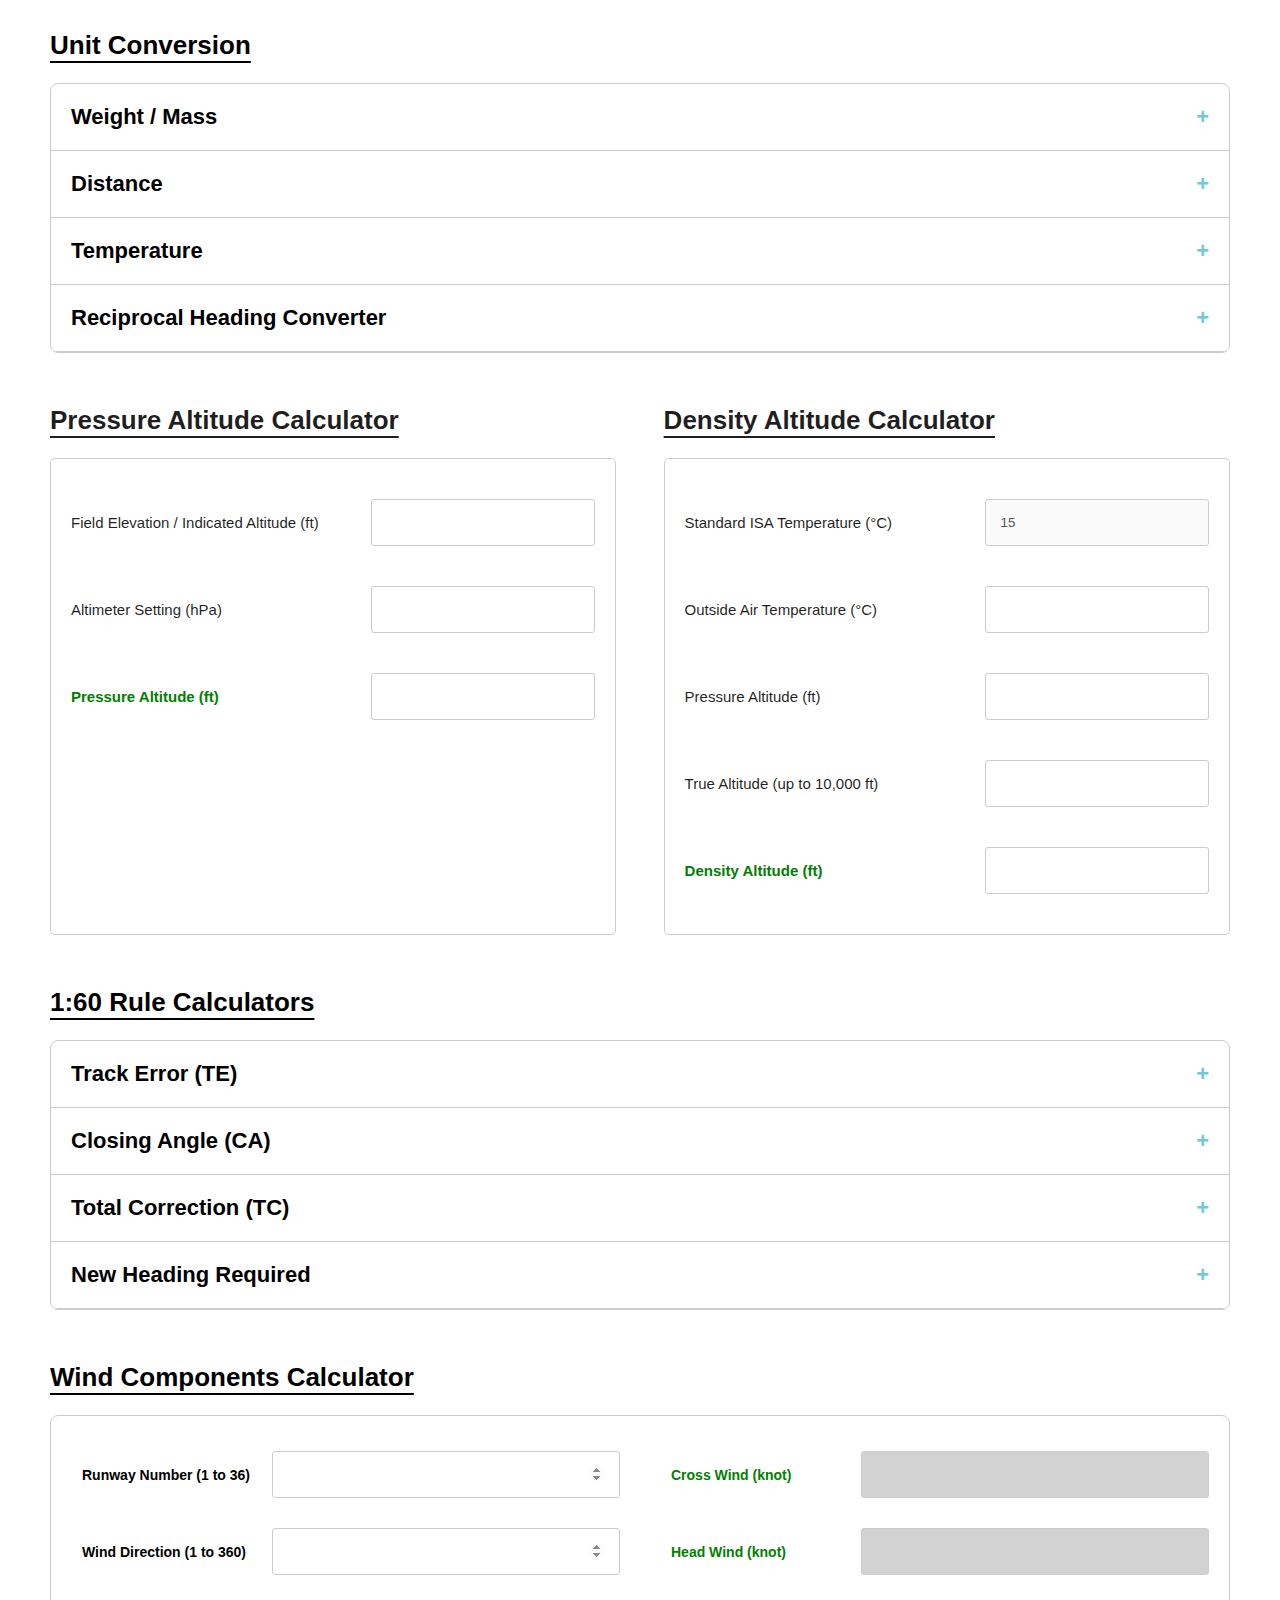
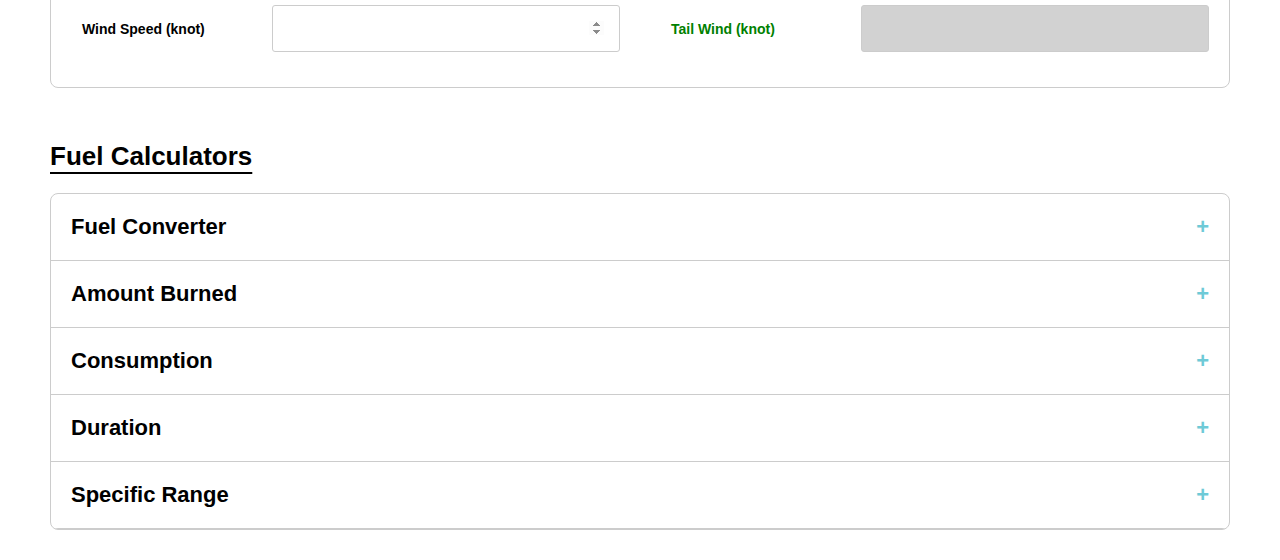
<file: index.html>
<!DOCTYPE html>
<html>
<meta name="viewport" content="width=device-width, initial-scale=1, shrink-to-fit=no">

<head>
  <title>JS Counter</title>
  <!-- <link rel="stylesheet" href="css/style.css" type="text/css"> -->
</head>

<body>
  <div>
    <style>
      .sub-hd {
        font-weight: 600;
        text-decoration: underline;
        font-size: 26px;
        text-underline-offset: 7px;
      }

      .containerCalu {
        max-width: 1180px;
        width: 100%;
        margin: 30px auto;
        font-family: Arial, Helvetica, sans-serif;
      }

      .caluContainer {
        border: solid 1px #ccc;
        border-radius: 8px;
        overflow: hidden;
      }

      button.course-accordion {
        background-color: transparent;
        color: #000;
        cursor: pointer;
        padding: 20px;
        width: 100%;
        border: none;
        text-align: left;
        outline: none;
        font-size: 22px;
        font-weight: 600;
      }

      /*When the button is active or mouse hovers*/
      button.course-accordion.active {
        /* background-color: rgba(166, 166, 166, 0.6); */
        border-bottom: 1px solid #ccc;
      }

      /*button not active*/
      button.course-accordion:after {
        content: '\002B';
        color: #6ecad7;
        font-weight: bold;
        float: right;
        margin-left: 5px;
      }

      /* minus button */
      button.course-accordion.active:after {
        content: "\2212";
      }

      div.course-panel {
        /* padding: 20px; */
        background-color: transparent;
        max-height: 0;
        overflow: hidden;
        -webkit-transition: max-height 0.2s ease-out;
        transition: max-height 0.2s ease-out;
        font-size: 15px;
        font-weight: 400;
        color: rgba(0, 0, 0, 0.88);
        border-bottom: 1px solid #ccc;
      }

      .insideDIv {
        display: -webkit-box;
        display: -ms-flexbox;
        display: flex;
        -webkit-box-align: center;
        -ms-flex-align: center;
        align-items: center;
        padding: 20px 0;
        -ms-flex-flow: wrap;
        flex-flow: wrap;
      }

      .insideDIv .caluCol,
      .insideDIv .caluCol2,
      .insideDIv .radioDiv {
        width: 33.3333%;
        position: relative;
        padding: 15px 20px;
        -webkit-box-sizing: border-box;
        box-sizing: border-box;
      }

      .insideDIv .caluCol3 {
        height: 47px;
      }

      .insideDIv .caluCol .formControl {
        border: 1px solid #ccc;
        padding: 15px;
        padding-left: 160px;
        width: 100%;
        -webkit-box-sizing: border-box;
        box-sizing: border-box;
        border-radius: 3px;
      }

      .insideDIv .caluCol .formControl:focus {
        border: 1px solid #ccc;
        outline: none !important;
      }

      .insideDIv .caluCol2 .formControl-lg {
        border: 1px solid #ccc;
        padding: 15px;
        padding-left: 250px;
        width: 100%;
        -webkit-box-sizing: border-box;
        box-sizing: border-box;
        border-radius: 3px;
      }

      .insideDIv .caluCol3 {
        border: 1px solid #ccc;
        -webkit-box-sizing: border-box;
        box-sizing: border-box;
        border-radius: 3px;
        display: -webkit-box;
        display: -ms-flexbox;
        display: flex;
        -ms-flex-pack: distribute;
        justify-content: space-around;
      }

      .insideDIv .caluCol label {
        position: absolute;
        left: 30px;
        top: 16px;
        bottom: 16px;
        display: -webkit-box;
        display: -ms-flexbox;
        display: flex;
        -webkit-box-align: center;
        -ms-flex-align: center;
        align-items: center;
        min-width: 130px;
        border-right: 1px solid #ccc;
        font-weight: bold;
        font-size: 14px;
      }

      .insideDIv .caluCol2 label {
        position: absolute;
        left: 30px;
        top: 16px;
        bottom: 16px;
        display: -webkit-box;
        display: -ms-flexbox;
        display: flex;
        -webkit-box-align: center;
        -ms-flex-align: center;
        align-items: center;
        min-width: 220px;
        border-right: 1px solid #ccc;
        font-weight: bold;
        font-size: 14px;
        background: #fff;
        padding-left: 11px !important;
        left: 21px;
      }

      .insideDIv .caluCol3 label {
        display: -webkit-box;
        display: -ms-flexbox;
        display: flex;
        -webkit-box-align: center;
        -ms-flex-align: center;
        align-items: center;
        padding: 15px 20px;
        font-weight: bold;
        font-size: 14px;
        background: #fff;
      }

      .btn {
        border: 1px solid #000;
        text-align: center;
        border-radius: 50%;
        width: 40px;
        height: 40px;
        color: #000;
        font-size: 18px;
        text-decoration: none;
      }

      .dot {
        height: 20px;
        width: 20px;
        text-align: center;
        vertical-align: middle;
        border-radius: 50%;
        display: inline-block;
        border: 1px solid #000;
        cursor: pointer;
      }

      .containerCalu h1 {
        text-align: center;
        padding: 20px 0px;
      }

      div.course-panel-box {
        font-size: 15px;
        font-weight: 400;
        color: rgba(0, 0, 0, 0.88);
        display: -webkit-box;
        display: -ms-flexbox;
        display: flex;
        -webkit-box-orient: vertical;
        -webkit-box-direction: normal;
        -ms-flex-direction: column;
        flex-direction: column;
      }

      .borderBox {
        border: 1px solid #ccc;
        border-radius: 5px;
        padding: 20px;
        width: 100%;
        -webkit-box-sizing: border-box;
        box-sizing: border-box;
        height: 100%;
      }

      .caluColnew {
        display: -webkit-box;
        display: -ms-flexbox;
        display: flex;
        -webkit-box-align: center;
        -ms-flex-align: center;
        align-items: center;
        padding: 20px 0px;
      }

      .caluColnew label {
        min-width: 300px;
      }

      .caluColnew .formControl {
        border: 1px solid #ccc;
        padding: 15px;
        width: 100%;
        -webkit-box-sizing: border-box;
        box-sizing: border-box;
        border-radius: 3px;
      }

      .caluColnew .formControl:focus {
        border: 1px solid #ccc;
        outline: none !important;
      }

      .rowColDiv {
        display: -webkit-box;
        display: -ms-flexbox;
        display: flex;
        -webkit-box-pack: justify;
        -ms-flex-pack: justify;
        justify-content: space-between;
      }

      .rowColDiv .course-panel-box {
        width: 48%;
      }

      .rowColDiv .course-panel-box-wide {
        width: 100%;
        display: -webkit-box;
        display: -ms-flexbox;
        display: flex;
        -webkit-box-orient: vertical;
        -webkit-box-direction: normal;
        -ms-flex-direction: column;
        flex-direction: column;
      }

      input:focus,
      textarea:focus {
        outline: none;
      }

      input[type=number]::-webkit-inner-spin-button {
        opacity: 1;
      }

      .labelshort {
        min-width: 200px !important;
      }

      input[type="number"] {
        width: 50% !important;
      }

      .col-form-label {
        padding-top: calc(0.65rem + 1px);
        padding-bottom: calc(0.65rem + 1px);
        margin-bottom: 0;
        font-size: inherit;
        line-height: 1.5;
      }

      .col-xxl,
      .col-xxl-auto,
      .col-xxl-12,
      .col-xxl-11,
      .col-xxl-10,
      .col-xxl-9,
      .col-xxl-8,
      .col-xxl-7,
      .col-xxl-6,
      .col-xxl-5,
      .col-xxl-4,
      .col-xxl-3,
      .col-xxl-2,
      .col-xxl-1,
      .col-xl,
      .col-xl-auto,
      .col-xl-12,
      .col-xl-11,
      .col-xl-10,
      .col-xl-9,
      .col-xl-8,
      .col-xl-7,
      .col-xl-6,
      .col-xl-5,
      .col-xl-4,
      .col-xl-3,
      .col-xl-2,
      .col-xl-1,
      .col-lg,
      .col-lg-auto,
      .col-lg-12,
      .col-lg-11,
      .col-lg-10,
      .col-lg-9,
      .col-lg-8,
      .col-lg-7,
      .col-lg-6,
      .col-lg-5,
      .col-lg-4,
      .col-lg-3,
      .col-lg-2,
      .col-lg-1,
      .col-md,
      .col-md-auto,
      .col-md-12,
      .col-md-11,
      .col-md-10,
      .col-md-9,
      .col-md-8,
      .col-md-7,
      .col-md-6,
      .col-md-5,
      .col-md-4,
      .col-md-3,
      .col-md-2,
      .col-md-1,
      .col-sm,
      .col-sm-auto,
      .col-sm-12,
      .col-sm-11,
      .col-sm-10,
      .col-sm-9,
      .col-sm-8,
      .col-sm-7,
      .col-sm-6,
      .col-sm-5,
      .col-sm-4,
      .col-sm-3,
      .col-sm-2,
      .col-sm-1,
      .col,
      .col-auto,
      .col-12,
      .col-11,
      .col-10,
      .col-9,
      .col-8,
      .col-7,
      .col-6,
      .col-5,
      .col-4,
      .col-3,
      .col-2,
      .col-1 {
        position: relative;
        width: 100%;
        padding-right: 12.5px;
        padding-left: 12.5px;
      }

      .form-group {
        margin-bottom: 1.75rem;
      }

      .row {
        display: -webkit-box;
        display: -ms-flexbox;
        display: flex;
        -ms-flex-wrap: wrap;
        flex-wrap: wrap;
        /*  margin-right: -12.5px;
margin-left: -12.5px; */
      }

      @media (min-width: 850px) {
        .col-sm-4 {
          width: 33.33333333%;
        }

        .col-md-6 {
          width: 50%;
        }

        .radioDiv {
          margin-right: 50px;
        }
      }

      @media (min-width: 992px) {
        .col-lg-2 {
          -webkit-box-flex: 0;
          -ms-flex: 0 0 16.6666666667%;
          flex: 0 0 16.6666666667%;
          max-width: 16.6666666667%;
        }

        .col-lg-6 {
          -webkit-box-flex: 0;
          -ms-flex: 0 0 50%;
          flex: 0 0 50%;
          max-width: 50%;
        }

        .col-lg-3 {
          -webkit-box-flex: 0;
          -ms-flex: 0 0 25%;
          flex: 0 0 25%;
          max-width: 25%;
        }
      }

      @media (max-width: 1078px) {
        .insideDIv .caluCol3 label {
          padding: 15px 0px;
        }
      }

      @media (max-width: 1040px) {
        .insideDIv .caluCol2 label {
          min-width: 190px;
        }

        .insideDIv .caluCol2 .formControl-lg {
          padding-left: calc(202px + 5px);
        }
      }

      @media (max-width: 940px) {
        .insideDIv .caluCol2 label {
          min-width: 180px;
        }

        .insideDIv .caluCol2 .formControl-lg {
          padding-right: 5px;
          padding-left: calc(190px + 5px);
        }
      }

      @media screen and (max-width: 850px) {
        .insideDIv .caluCol {
          width: 100%;
        }

        .rowColDiv,
        .caluColnew {
          -webkit-box-orient: vertical;
          -webkit-box-direction: normal;
          -ms-flex-direction: column;
          flex-direction: column;
          -webkit-box-align: start;
          -ms-flex-align: start;
          align-items: flex-start;
          padding: 8px 0px;
        }

        .rowColDiv .course-panel-box {
          width: 100%;
          -webkit-box-sizing: border-box;
          box-sizing: border-box;
          margin-bottom: 20px;
        }

        .caluColnew label {
          margin-bottom: 5px;
        }

        .insideDIv .caluCol2 label {
          min-width: 220px !important;
        }

        .insideDIv .caluCol2 {
          width: 100% !important;
        }

        .insideDIv .caluCol2 .formControl-lg {
          border: 1px solid #ccc;
          padding: 15px;
          padding-left: 250px;
          width: 100%;
          -webkit-box-sizing: border-box;
          box-sizing: border-box;
          border-radius: 3px;
        }

        .insideDIv .radioDiv {
          width: 100%;
        }

        .separate {
          width: 100%;
          border-top: 2px solid #000;
          margin: 0 20px;
        }
      }

      @media (max-width: 380px) {
        .radioDiv .caluCol3 label {
          padding: 15px 0px;
        }
      }

      @media (max-width: 850px) {
        .insideDIvHeading :nth-child(1) {
          -webkit-box-ordinal-group: 2;
          -ms-flex-order: 1;
          order: 1;
        }

        .insideDIvHeading :nth-child(2) {
          -webkit-box-ordinal-group: 4;
          -ms-flex-order: 3;
          order: 3;
        }

        .insideDIvHeading :nth-child(3) {
          -webkit-box-ordinal-group: 3;
          -ms-flex-order: 2;
          order: 2;
        }

        .insideDIvHeading :nth-child(4) {
          -webkit-box-ordinal-group: 5;
          -ms-flex-order: 4;
          order: 4;
        }
      }

      @media (max-width: 850px) {
        .insideDIvFuel :nth-child(1) {
          -webkit-box-ordinal-group: 2;
          -ms-flex-order: 1;
          order: 1;
        }

        .insideDIvFuel :nth-child(2) {
          -webkit-box-ordinal-group: 4;
          -ms-flex-order: 3;
          order: 3;
        }

        .insideDIvFuel :nth-child(3) {
          -webkit-box-ordinal-group: 6;
          -ms-flex-order: 5;
          order: 5;
        }

        .insideDIvFuel :nth-child(4) {
          -webkit-box-ordinal-group: 3;
          -ms-flex-order: 2;
          order: 2;
        }

        .insideDIvFuel :nth-child(5) {
          -webkit-box-ordinal-group: 5;
          -ms-flex-order: 4;
          order: 4;
        }

        .insideDIvFuel :nth-child(6) {
          -webkit-box-ordinal-group: 7;
          -ms-flex-order: 6;
          order: 6;
        }
      }

      .caluCol50 {
        width: 50% !important;
        display: -webkit-box;
        display: -ms-flexbox;
        display: flex;
      }

      @media (max-width: 850px) {
        .caluCol50 {
          width: 100%;
        }
      }

      .caluCol50 .formControl-lg {
        width: 100% !important;
        padding: 15px !important;
      }

      .caluCol50 label {
        position: static !important;
        border-right: 0 !important;
        min-width: 190px !important;
      }

      @media screen and (max-width: 850px) {
        .caluCol50 label {
          min-width: 180px !important;
        }
      }

      .insideDIv50 {
        display: -webkit-box;
        display: -ms-flexbox;
        display: flex;
        -ms-flex-wrap: wrap;
        flex-wrap: wrap;
      }

      @media (max-width: 850px) {
        .insideDIv50 {
          -webkit-box-orient: vertical;
          -webkit-box-direction: normal;
          -ms-flex-direction: column;
          flex-direction: column;
          -ms-flex-wrap: nowrap;
          flex-wrap: nowrap;
        }

        .insideDIv50 .caluCol50rn {
          -webkit-box-ordinal-group: 2;
          -ms-flex-order: 1;
          order: 1;
        }

        .insideDIv50 .caluCol50wd {
          -webkit-box-ordinal-group: 3;
          -ms-flex-order: 2;
          order: 2;
        }

        .insideDIv50 .caluCol50ws {
          -webkit-box-ordinal-group: 4;
          -ms-flex-order: 3;
          order: 3;
        }

        .insideDIv50 .caluCol50cw {
          -webkit-box-ordinal-group: 5;
          -ms-flex-order: 4;
          order: 4;
        }

        .insideDIv50 .caluCol50hw {
          -webkit-box-ordinal-group: 6;
          -ms-flex-order: 5;
          order: 5;
        }

        .insideDIv50 .caluCol50tw {
          -webkit-box-ordinal-group: 7;
          -ms-flex-order: 6;
          order: 6;
        }
      }

      .radioFuel {
        margin-right: 0;
      }

      .radioFuel .caluCol3 label {
        width: 50%;
        -webkit-box-pack: center;
        -ms-flex-pack: center;
        justify-content: center;
        gap: 5px;
      }

      .radioFuel .caluCol3 label:first-child {
        border-right: 1px solid #ccc;
      }

      .insideDIvFuel .caluCol2 {
        width: 33.333% !important;
        display: -webkit-box;
        display: -ms-flexbox;
        display: flex;
      }

      @media screen and (max-width: 850px) {
        .insideDIvFuel .caluCol2 {
          width: 100% !important;
        }
      }

      .insideDIvFuel .caluCol2 label {
        border: 1px solid #ccc;
        position: static !important;
        border-right: 0 !important;
        min-width: 0 !important;
        width: calc(50% - 11px) !important;
      }

      .insideDIvFuel .caluCol2 .formControl-lg {
        width: 50% !important;
        padding: 15px !important;
        border-bottom-left-radius: 0px;
        border-top-left-radius: 0px;
      }

      .noArrows input[type="number"]::-webkit-outer-spin-button,
      .noArrows input[type="number"]::-webkit-inner-spin-button {
        -webkit-appearance: none;
      }

      .noArrows input[type='number'],
      .noArrows input[type="number"]:hover,
      .noArrows input[type="number"]:focus {
        -webkit-appearance: none;
        appearance: none;
        -moz-appearance: textfield;
      }

      @media (max-width: 850px) {
        .specificRangeFunction :nth-child(1) {
          order: 1;
        }

        .specificRangeFunction :nth-child(2) {
          order: 2;
        }

        .specificRangeFunction :nth-child(3) {
          order: 3;
        }

        .specificRangeFunction :nth-child(4) {
          order: 4;
        }

        .specificRangeFunction :nth-child(5) {
          order: 5;
        }
      }
    </style>
    <div class="containerCalu" onload="incrementCount(10)">
      <h2 class="sub-hd">Unit Conversion</h2>
      <div class="caluContainer" id="id_main_container">
        <button class="course-accordion">Weight / Mass</button>
        <div class="course-panel">
          <div class="insideDIv">
            <div class="caluCol">
              <label>Gram</label>
              <input id="gm" type="text" class="formControl" onkeyup="wightFunction(event,'gm')">
            </div>
            <div class="caluCol">
              <label>Miligram</label>
              <input id="mgm" type="text" class="formControl" onkeyup="wightFunction(event,'mgm')">
            </div>
            <div class="caluCol">
              <label>Kilogram</label>
              <input id="kgm" type="text" class="formControl" onkeyup="wightFunction(event,'kgm')">
            </div>
            <div class="caluCol">
              <label>Ounce</label>
              <input id="oun" type="text" class="formControl" onkeyup="wightPoundFunction(event,'oun')">
            </div>
            <div class="caluCol">
              <label>Pound</label>
              <input id="pnd" type="text" class="formControl" onkeyup="wightPoundFunction(event,'pnd')">
            </div>
            <div class="caluCol">
              <label>Metric Ton</label>
              <input id="mt" type="text" class="formControl" onkeyup="wightPoundFunction(event,'mt')">
            </div>
          </div>
        </div>
        <button class="course-accordion">Distance</button>
        <div class="course-panel">
          <div class="insideDIv">
            <div class="caluCol">
              <label>Statute Miles</label>
              <input id="stm" type="text" class="formControl" onkeyup="distanceFunction(event,'stm')">
            </div>
            <div class="caluCol">
              <label>Nautical Miles</label>
              <input id="ntm" type="text" class="formControl" onkeyup="distanceFunction(event,'ntm')">
            </div>
            <div class="caluCol">
              <label>Kilometers</label>
              <input id="kmt" type="text" class="formControl" onkeyup="distanceFunction(event,'kmt')">
            </div>
            <div class="caluCol">
              <label>Meters</label>
              <input id="mtr" type="text" class="formControl" onkeyup="distanceFunction(event,'mtr')">
            </div>
            <div class="caluCol">
              <label>Yards</label>
              <input id="yrd" type="text" class="formControl" onkeyup="distanceFunction(event,'yrd')">
            </div>
            <div class="caluCol">
              <label>Feet</label>
              <input id="ft" type="text" class="formControl" onkeyup="distanceFunction(event,'ft')">
            </div>
          </div>
        </div>
        <button class="course-accordion">Temperature</button>
        <div class="course-panel">
          <div class="insideDIv">
            <div class="caluCol">
              <label>Farenheit</label>
              <input id="farenheit" type="text" class="formControl" onkeyup="temperatureFunction(event,'fht')">
            </div>
            <div class="caluCol">
              <label>Celsius</label>
              <input id="celsius" type="text" class="formControl" onkeyup="temperatureFunction(event,'cel')">
            </div>
            <div class="caluCol">
              <label>Kelvin</label>
              <input id="kelvin" type="text" class="formControl" onkeyup="temperatureFunction(event,'kel')">
            </div>
          </div>
        </div>
        <button class="course-accordion">Reciprocal Heading Converter</button>
        <div class="course-panel">
          <div class="insideDIv">
            <div class="caluCol">
              <label>Heading</label>
              <input id="heading" type="text" class="formControl" onkeyup="reciprocalHeadingFunction(event,'heading')">
            </div>
            <div class="caluCol">
              <label>Reciprocal</label>
              <input id="reciprocal" type="text" class="formControl"
                onkeyup="reciprocalHeadingFunction(event,'reciprocal')">
            </div>

          </div>
        </div>
      </div>
      <div class="rowColDiv">
        <div class="course-panel-box">
          <h2 class="sub-hd"><br />Pressure Altitude Calculator</h2>
          <div class="borderBox">
            <div class="caluColnew">
              <label>Field Elevation / Indicated Altitude (ft)</label>
              <input id="fele" type="text" class="formControl" onkeyup="altitudeFunction(event,'fele')">
            </div>
            <div class="caluColnew">
              <label>Altimeter Setting (hPa)</label>
              <input id="alti" type="text" class="formControl" onkeyup="altitudeFunction(event,'alti')">
            </div>
            <div class="caluColnew">
              <label style="color: green;"><b>Pressure Altitude (ft)</b></label>
              <input id="pAlti" type="text" class="formControl" readonly>
            </div>
          </div>
        </div>
        <div class="course-panel-box">
          <h2 class="sub-hd"><br />Density Altitude Calculator</h2>
          <div class="borderBox">
            <div class="caluColnew">
              <label>Standard ISA Temperature (°C)</label>
              <input id="isa" disabled value="15" type="text" class="formControl"
                onkeyup="densityAltitudeFunction(event,'isa')">
            </div>
            <div class="caluColnew">
              <label> Outside Air Temperature (°C)</label>
              <input id="airtemp" type="text" class="formControl" onkeyup="densityAltitudeFunction(event,'airtemp')">
            </div>
            <div class="caluColnew">
              <label>Pressure Altitude (ft)</label>
              <input id="pAlti2" type="text" class="formControl" onkeyup="densityAltitudeFunction(event,'pAlti2')">
            </div>
            <div class="caluColnew">
              <label>True Altitude (up to 10,000 ft)</label>
              <input id="tAlti" type="text" class="formControl" onkeyup="densityAltitudeFunction(event,'tAlti')">
            </div>
            <div class="caluColnew">
              <label style="color: green;"><b>Density Altitude (ft)</b></label>
              <input id="dAlti" type="text" class="formControl" readonly>
            </div>
          </div>
        </div>

      </div>
      <h2 class="sub-hd"><br>1:60 Rule Calculators</h2>
      <div class="caluContainer" id="id_main_container2">
        <button class="course-accordion">Track Error (TE)</button>
        <div class="course-panel">
          <div class="insideDIv">
            <div class="caluCol2">
              <label>Distance Gone (DG)</label>
              <input id="dg1" type="text" class="formControl-lg" onkeyup="trackErrorFunction(event,'dg1')">
            </div>
            <div class="caluCol2">
              <label>Distance Off Track (DOT)</label>
              <input id="dot1" type="text" class="formControl-lg" onkeyup="trackErrorFunction(event,'dot1')">
            </div>
            <div class="caluCol2">
              <label style="color: green;">Track Error (TE)</label>
              <input id="te1" type="text" class="formControl-lg" readonly style="background: #d2d2d2;">
            </div>
            <div class="separate"></div>

            <div class="caluCol2">
              <label>Track Error (TE)</label>
              <input id="te2" type="text" class="formControl-lg te" onkeyup="trackErrorFunction(event,'te2')">
            </div>
            <div class="caluCol2">
              <label>Distance Off Track (DOT)</label>
              <input id="dot2" type="text" class="formControl-lg" onkeyup="trackErrorFunction(event,'dot2')">
            </div>
            <div class="caluCol2">
              <label style="color: green;">Distance Gone (DG)</label>
              <input id="dg2" type="text" class="formControl-lg" readonly style="background: #d2d2d2;">
            </div>
            <div class="separate"></div>

            <div class="caluCol2">
              <label>Distance Gone (DG)</label>
              <input id="dg3" type="text" class="formControl-lg" onkeyup="trackErrorFunction(event,'dg3')">
            </div>
            <div class="caluCol2">
              <label>Track Error (TE)</label>
              <input id="te3" type="text" class="formControl-lg te" onkeyup="trackErrorFunction(event,'te3')">
            </div>
            <div class="caluCol2">
              <label style="color: green;">Distance Off Track (DOT)</label>
              <input id="dot3" type="text" class="formControl-lg" readonly style="background: #d2d2d2;">
            </div>

          </div>
        </div>
        <button class="course-accordion">Closing Angle (CA)</button>
        <div class="course-panel">
          <div class="insideDIv">
            <div class="caluCol2">
              <label>Distance To Go (DTG)</label>
              <input id="dtg1" type="text" class="formControl-lg" onkeyup="closingAngleFunction(event,'dtg1')">
            </div>
            <div class="caluCol2">
              <label>Distance Off Track (DOT)</label>
              <input id="ca_dot1" type="text" class="formControl-lg" onkeyup="closingAngleFunction(event,'ca_dot1')">
            </div>
            <div class="caluCol2">
              <label style="color: green;">Closing Angle (CA)</label>
              <input id="ca1" type="text" class="formControl-lg" readonly style="background: #d2d2d2;">
            </div>
            <div class="separate"></div>

            <div class="caluCol2">
              <label>Closing Angle (CA)</label>
              <input id="ca2" type="text" class="formControl-lg" onkeyup="closingAngleFunction(event,'ca2')">
            </div>
            <div class="caluCol2">
              <label>Distance Off Track (DOT)</label>
              <input id="ca_dot2" type="text" class="formControl-lg" onkeyup="closingAngleFunction(event,'ca_dot2')">
            </div>
            <div class="caluCol2">
              <label style="color: green;"> Distance To Go (DTG)</label>
              <input id="dtg2" type="text" class="formControl-lg" readonly style="background: #d2d2d2;">
            </div>
            <div class="separate"></div>
            <div class="caluCol2">
              <label> Distance To Go (DTG)</label>
              <input id="dtg3" type="text" class="formControl-lg" onkeyup="closingAngleFunction(event,'dtg3')">
            </div>
            <div class="caluCol2">
              <label>Closing Angle (CA)</label>
              <input id="ca3" type="text" class="formControl-lg" onkeyup="closingAngleFunction(event,'ca3')">
            </div>
            <div class="caluCol2">
              <label style="color: green;"> Distance Off Track (DOT)</label>
              <input id="ca_dot3" type="text" class="formControl-lg" readonly style="background: #d2d2d2;">
            </div>

          </div>
        </div>
        <button class="course-accordion">Total Correction (TC)</button>
        <div class="course-panel">
          <div class="insideDIv">

            <div class="caluCol2">
              <label>Track Error (TE)</label>
              <input id="tc_te1" type="text" class="formControl-lg" onkeyup="totalCorrectionFunction(event,'tc_te1')">
            </div>
            <div class="caluCol2">
              <label>Closing Angle (CA)</label>
              <input id="tc_ca1" type="text" class="formControl-lg" onkeyup="totalCorrectionFunction(event,'tc_ca1')">
            </div>
            <div class="caluCol2">
              <label style="color: green;">Total Correction (TC)</label>
              <input id="tc1" type="text" class="formControl-lg" readonly style="background: #d2d2d2;">
            </div>
            <div class="separate"></div>

            <div class="caluCol2">
              <label>Total Correction (TC)</label>
              <input id="tc2" type="text" class="formControl-lg" onkeyup="totalCorrectionFunction(event,'tc2')">
            </div>
            <div class="caluCol2">
              <label>Closing Angle (CA)</label>
              <input id="tc_ca2" type="text" class="formControl-lg" onkeyup="totalCorrectionFunction(event,'tc_ca2')">
            </div>
            <div class="caluCol2">
              <label style="color: green;">Track Error (TE)</label>
              <input id="tc_te2" type="text" class="formControl-lg" readonly style="background: #d2d2d2;">
            </div>
            <div class="separate"></div>
            <div class="caluCol2">
              <label> Total Correction (TC)</label>
              <input id="tc3" type="text" class="formControl-lg" onkeyup="totalCorrectionFunction(event,'tc3')">
            </div>
            <div class="caluCol2">
              <label>Track Error (TE)</label>
              <input id="tc_te3" type="text" class="formControl-lg" onkeyup="totalCorrectionFunction(event,'tc_te3')">
            </div>
            <div class="caluCol2">
              <label style="color: green;"> Closing Angle (CA)</label>
              <input id="tc_ca3" type="text" class="formControl-lg" readonly style="background: #d2d2d2;">
            </div>
          </div>
        </div>
        <button class="course-accordion">New Heading Required</button>
        <div class="course-panel">
          <div class="insideDIv insideDIvHeading">
            <div class="caluCol2">
              <label> Original Heading (1 to 360)</label>
              <input onkeyup="newHeadingFunction(event,'original_heading');" onblur="isright(this);"
                id="original_heading" type="text" class="formControl-lg">
            </div>
            <div class="radioDiv radioDivWeb">
              <div class="caluCol3">
                <label>Left Of Track <input type="radio" name="track" checked value="left"></label>
                <label>Right Of Track <input type="radio" name="track" value="right"> </label>
              </div>
            </div>
            <div class="caluCol2 caluCol23">
              <label> Total Correction (TC)</label>
              <input id="nh_tc" type="text" class="formControl-lg" onkeyup="newHeadingFunction(event,'nh_tc')">
            </div>
            <div class="caluCol2 caluCol24">
              <label style="color: green;"> New Heading Required</label>
              <input id="new_heading" type="text" class="formControl-lg" readonly style="background: #d2d2d2;">
            </div>
          </div>
        </div>
      </div>

      <h2 class="sub-hd"><br> Wind Components Calculator</h2>
      <div class="caluContainer" id="id_main_container2">
        <div class="insideDIv insideDIv50">

          <div class="caluCol2 caluCol50 caluCol50rn">
            <label>Runway Number (1 to 36)</label>
            <input onblur="isrightRunwayNumber(this);" min="1" max="36" id="wc_rn" type="number" class="formControl-lg"
              onchange="windComponentsFunction(event,'wc_rn')" onkeyup="windComponentsFunction(event,'wc_rn')">
          </div>
          <div class="caluCol2 caluCol50 caluCol50cw">
            <label style="color: green;">Cross Wind (knot)</label>
            <input id="wc_cw" type="text" class="formControl-lg" readonly style="background: #d2d2d2;">
          </div>
          <div class="caluCol2 caluCol50 caluCol50wd">
            <label>Wind Direction (1 to 360)</label>
            <input onblur="isrightWindDirection(this);" min="001" max="360" id="wc_wd" type="number"
              class="formControl-lg" onchange="windComponentsFunction(event,'wc_wd')"
              onkeyup="windComponentsFunction(event,'wc_wd')">
          </div>
          <div class="caluCol2 caluCol50 caluCol50hw">
            <label style="color: green;">Head Wind (knot)</label>
            <input id="wc_hw" type="text" class="formControl-lg" readonly style="background: #d2d2d2;">
          </div>
          <div class="caluCol2 caluCol50 caluCol50ws">
            <label>Wind Speed (knot)</label>
            <input onblur="isrightWindSpeed(this);" min="1" max="100" id="wc_ws" type="number" class="formControl-lg"
              onkeyup="windComponentsFunction(event,'wc_ws')" onchange="windComponentsFunction(event,'wc_ws')">
          </div>
          <div class="caluCol2 caluCol50 caluCol50tw">
            <label style="color: green;">Tail Wind (knot)</label>
            <input id="wc_tw" type="text" class="formControl-lg" readonly style="background: #d2d2d2;">
          </div>
        </div>
      </div>
      <h2 class="sub-hd"><br> Fuel Calculators</h2>
      <div class="caluContainer" id="id_main_container">
        <button class="course-accordion">Fuel Converter</button>
        <div class="course-panel">
          <div class="insideDIv insideDIvChack insideDIvFuel">
            <div class="caluCol2">
              <label>Amount (Litres)</label>
              <input onkeyup="fuelConverterFunction(event,'fuel_converter');" onblur="isrightFuelConverter(this);"
                id="fuel_converter" type="text" class="formControl-lg">
            </div>

            <div class="caluCol2">
              <label style="color: green;">US Gallons</label>
              <input id="us_gallons" type="text" class="formControl-lg" readonly style="background: #d2d2d2;">
            </div>
            <div class="caluCol2">
              <label style="color: green;">Kilograms</label>
              <input id="kilograms" type="text" class="formControl-lg" readonly style="background: #d2d2d2;">
            </div>
            <div class="radioDiv radioFuel">
              <div class="caluCol3">
                <label>AVGAS<input type="radio" name="fuel" checked value="avgas"></label>
                <label>JET A-1<input type="radio" name="fuel" value="jet"> </label>
              </div>
            </div>
            <div class="caluCol2">
              <label style="color: green;">Pounds (lbs)</label>
              <input id="pounds" type="text" class="formControl-lg" readonly style="background: #d2d2d2;">
            </div>


            <div class="caluCol2">
              <label style="color: green;">Imperial Gallons</label>
              <input id="imperial_gallons" type="text" class="formControl-lg" readonly style="background: #d2d2d2;">
            </div>
          </div>
        </div>
        <button class="course-accordion">Amount Burned</button>
        <div class="course-panel">
          <div class="insideDIv insideDIvChack insideDIvFuel">
            <div class="caluCol2">
              <label>Burn Rate (l/hr)</label>
              <input onkeyup="amountBurnedFunction(event,'burn_rate');" id="burn_rate" type="number"
                class="formControl-lg">
            </div>
            <div class="caluCol2">
              <label>Duration (Minutes)</label>
              <input onkeyup="amountBurnedFunction(event,'duration');" min="1" step="1"
                onkeypress='return event.charCode >= 48 && event.charCode <= 57' id="duration" type="number"
                class="formControl-lg">
            </div>

            <div class="caluCol2">
              <label style="color: green;">Fuel Burned (Litres)</label>
              <input id="fuelBurned" type="text" class="formControl-lg" readonly style="background: #d2d2d2;">
            </div>

          </div>
        </div>
        <button class="course-accordion">Consumption</button>
        <div class="course-panel noArrows">
          <div class="insideDIv insideDIvChack insideDIvFuel">
            <div class="caluCol2">
              <label>Fuel Burned (Litres)</label>
              <input onkeyup="consumptionFunction(event,'fuel_burned');" id="fuel_burned" type="number"
                class="formControl-lg">
            </div>
            <div class="caluCol2">
              <label>Duration (Minutes)</label>
              <input onkeyup="consumptionFunction(event,'duration_minutes');" min="1" step="1"
                onkeypress='return event.charCode >= 48 && event.charCode <= 57 ' id="duration_minutes" type="number"
                class="formControl-lg">
            </div>

            <div class="caluCol2">
              <label style="color: green;">Burn Rate (l/hr)</label>
              <input id="burn_rate_l/hr" type="text" class="formControl-lg" readonly style="background: #d2d2d2;">
            </div>

          </div>
        </div>
        <button class="course-accordion">Duration</button>
        <div class="course-panel noArrows">
          <div class="insideDIv insideDIvChack insideDIvFuel">
            <div class="caluCol2">
              <label>Fuel Burned (Litres)</label>
              <input onkeyup="durationFunction(event,'fuel_burned3');" id="fuel_burned3" type="number"
                class="formControl-lg">
            </div>
            <div class="caluCol2">
              <label>Burn Rate (l/hr)</label>
              <input onkeyup="durationFunction(event,'burn_rate3');" id="burn_rate3" type="number"
                class="formControl-lg">
            </div>

            <div class="caluCol2">
              <label style="color: green;">Duration (Minutes)</label>
              <input id="duration_minutes3" type="text" class="formControl-lg" readonly style="background: #d2d2d2;">
            </div>

          </div>
        </div>
        <button class="course-accordion">Specific Range</button>
        <div class="course-panel noArrows">
          <div class="insideDIv insideDIvChack insideDIvFuel specificRangeFunction">
            <div class="caluCol2">
              <label>Fuel On Board (Litres)</label>
              <input onkeyup="specificRangeFunction(event,'fuelOnBoardSpecificRange');" id="fuelOnBoardSpecificRange"
                type="number" class="formControl-lg">
            </div>
            <div class="caluCol2">
              <label>Burn Rate (l/hr)</label>
              <input onkeyup="specificRangeFunction(event,'burnRateSpecificRange');" id="burnRateSpecificRange"
                type="number" class="formControl-lg">
            </div>
            <div class="caluCol2">
              <label>Ground Speed (kts)</label>
              <input onkeyup="specificRangeFunction(event,'groundSpeedSpecificRange');" min="1" step="1"
                onkeypress='return event.charCode >= 48 && event.charCode <= 57 ' id="groundSpeedSpecificRange"
                type="number" class="formControl-lg">
            </div>

            <div class="caluCol2">
              <label style="color: green;">Endurance (Minutes)</label>
              <input id="enduranceSpecificRange" type="text" class="formControl-lg" readonly
                style="background: #d2d2d2;">
            </div>
            <div class="caluCol2">
              <label style="color: green;">Range (nm)</label>
              <input id="rangeSpecificRange" type="text" class="formControl-lg" readonly style="background: #d2d2d2;">
            </div>

          </div>
        </div>
      </div>
      <!-- <script src="script.js"></script> -->
      <script>


        function densityAltitudeFunction(e, type) {
          let value = e.target.value;
          var tAlti = parseInt(document.getElementById("tAlti").value);

          if (!isNaN(tAlti)) {

            if (tAlti <= 10000) {
              var th1 = parseInt(tAlti / 1000) * 1000;

              var th = tAlti - th1;


              var isaCal;

              if (th <= 249) {

                isaCal = 0;
              }
              else if (th >= 250 && th <= 500) {

                isaCal = 500;

              }
              else if (th > 500 && th <= 749) {

                isaCal = 500;

              }
              else if (th >= 750 && th <= 1000) {

                isaCal = 1000;

              }

              tAlti = th1 + isaCal;

            }
            else {
              tAlti = parseInt(document.getElementById("tAlti").value);
            }

            console.log('tAlti', tAlti)


            if (tAlti < 250) {

              isa = 15;
            }
            else if (tAlti >= 250 && tAlti < 1000) {
              isa = 14;
            }
            else if (tAlti == 1000) {
              isa = 13;
            }
            else if (tAlti == 1500) {
              isa = 12;
            }
            else if (tAlti == 2000) {
              isa = 11;
            }
            else if (tAlti == 2500) {
              isa = 10;
            }
            else if (tAlti == 3000) {
              isa = 9;
            }
            else if (tAlti == 3500) {
              isa = 8;
            }
            else if (tAlti == 4000) {
              isa = 7;
            }
            else if (tAlti == 4500) {
              isa = 6;
            }
            else if (tAlti == 5000) {
              isa = 5;
            }
            else if (tAlti == 5500) {
              isa = 4;
            }
            else if (tAlti == 6000) {
              isa = 3;
            }
            else if (tAlti == 6500) {
              isa = 2;
            }
            else if (tAlti == 7000) {
              isa = 1;
            }
            else if (tAlti == 7500) {
              isa = 0;
            }
            else if (tAlti == 8000) {
              isa = -1;
            }
            else if (tAlti == 8500) {
              isa = -2;
            }
            else if (tAlti == 9000) {
              isa = -3;
            }
            else if (tAlti == 9500) {
              isa = -4;
            }
            else if (tAlti == 10000) {
              isa = -5;
            }
            else if (tAlti > 10000) {

              document.getElementById("tAlti").value = '10000';
              tAlti = 10000;
              isa = -5;

            }

            document.getElementById("isa").value = parseInt(isa);

            var airtemp = parseInt(document.getElementById("airtemp").value);
            var pAlti2 = parseInt(document.getElementById("pAlti2").value);

            var DensityAlt = pAlti2 + 120 * (airtemp - isa);
            if (isNaN(DensityAlt)) {
              document.getElementById("dAlti").value = '';
            } else {
              document.getElementById("dAlti").value = DensityAlt;
            }


          } else {
            document.getElementById("dAlti").value = '';
          }

        }
        function altitudeFunction(e, type) {
          let value = e.target.value;
          var fele = parseInt(document.getElementById("fele").value);
          var alti = parseInt(document.getElementById("alti").value);
          var PressureAlt = (1013 - alti) * 30 + fele;
          if (isNaN(PressureAlt)) {
            document.getElementById("pAlti").value = '';
          } else {
            document.getElementById("pAlti").value = PressureAlt;
          }
        }

        //this is the button
        var acc = document.getElementsByClassName("course-accordion");
        var i;

        for (i = 0; i < acc.length; i++) {
          //when one of the buttons are clicked run this function
          acc[i].onclick = function () {
            //variables
            var panel = this.nextElementSibling;
            var coursePanel = document.getElementsByClassName("course-panel");
            var courseAccordion = document.getElementsByClassName("course-accordion");
            var courseAccordionActive = document.getElementsByClassName("course-accordion active");

            /*if pannel is already open - minimize*/
            if (panel.style.maxHeight) {
              //minifies current pannel if already open
              panel.style.maxHeight = null;
              //removes the 'active' class as toggle didnt work on browsers minus chrome
              this.classList.remove("active");
            } else { //pannel isnt open...
              //goes through the buttons and removes the 'active' css (+ and -)
              for (var ii = 0; ii < courseAccordionActive.length; ii++) {
                courseAccordionActive[ii].classList.remove("active");
              }
              //Goes through and removes 'activ' from the css, also minifies any 'panels' that might be open
              for (var iii = 0; iii < coursePanel.length; iii++) {
                this.classList.remove("active");
                coursePanel[iii].style.maxHeight = null;
              }
              //opens the specified pannel
              panel.style.maxHeight = panel.scrollHeight + "px";
              //adds the 'active' addition to the css.
              this.classList.add("active");
            }
          }//closing to the acc onclick function
        }//closing to the for loop.


        function wightPoundFunction(e, type) {
          let value = e.target.value;
          if (type == 'oun') {
            document.getElementById("pnd").value = value * (0.0625);
            document.getElementById("mt").value = value * (35273.96195);

            document.getElementById("gm").value = value * (28.3495);
            document.getElementById("mgm").value = value * (28349.500000294);
            document.getElementById("kgm").value = value * (0.0283495);
          } else if (type == 'pnd') {
            document.getElementById("oun").value = value * (16);
            document.getElementById("mt").value = value * (0.000453592);

            document.getElementById("gm").value = value * (453.592);
            document.getElementById("mgm").value = value * (453592);
            document.getElementById("kgm").value = value * (0.453592);
          } else if (type == 'mt') {
            document.getElementById("oun").value = value * (35274);
            document.getElementById("pnd").value = value * (2204.62);

            document.getElementById("gm").value = value * (1e+6);
            document.getElementById("mgm").value = value * (1e+9);
            document.getElementById("kgm").value = value * (1000);
          }
        }
        function wightFunction(e, type) {
          let value = e.target.value;
          if (type == 'gm') {
            document.getElementById("mgm").value = value * 1000;
            document.getElementById("kgm").value = value * (0.001);

            document.getElementById("oun").value = value * (0.035274);
            document.getElementById("pnd").value = value * (0.00220462);
            document.getElementById("mt").value = value * (0.000001);
          } else if (type == 'mgm') {
            document.getElementById("gm").value = value * (0.001);
            document.getElementById("kgm").value = value * (0.000001);

            document.getElementById("oun").value = value * (0.000035274);
            document.getElementById("pnd").value = value * (2.20462e-6);
            document.getElementById("mt").value = value * (0.0000000011023);
          } else if (type == 'kgm') {
            document.getElementById("gm").value = value * 1000;
            document.getElementById("mgm").value = value * 1000000;

            document.getElementById("oun").value = value * (35.274);
            document.getElementById("pnd").value = value * (2.20462);
            document.getElementById("mt").value = value * (0.0009999988107);
          }
        }
        function distanceFunction(e, type) {
          let value = e.target.value;
          if (type == 'stm') {
            document.getElementById("ntm").value = value * (0.868976);
            document.getElementById("kmt").value = value * (1.60934);
            document.getElementById("mtr").value = value * (1609.34);
            document.getElementById("yrd").value = value * (1760);
            document.getElementById("ft").value = value * (5280);
          } else if (type == 'ntm') {
            document.getElementById("stm").value = value * (1.15078);
            document.getElementById("kmt").value = value * (1.852);
            document.getElementById("mtr").value = value * (1852);
            document.getElementById("yrd").value = value * (2025.37);
            document.getElementById("ft").value = value * (6076.12);
          } else if (type == 'kmt') {
            document.getElementById("stm").value = value * (0.621371);
            document.getElementById("ntm").value = value * (0.539957);
            document.getElementById("mtr").value = value * (1000);
            document.getElementById("yrd").value = value * (1093.61);
            document.getElementById("ft").value = value * (3280.84);
          } else if (type == 'mtr') {
            document.getElementById("stm").value = value * (0.000621371);
            document.getElementById("ntm").value = value * (0.000539957);
            document.getElementById("kmt").value = value * (0.001);
            document.getElementById("yrd").value = value * (1.09361);
            document.getElementById("ft").value = value * (3.28084);
          } else if (type == 'yrd') {
            document.getElementById("stm").value = value * (0.000568182);
            document.getElementById("ntm").value = value * (0.000493737);
            document.getElementById("kmt").value = value * (0.0009144);
            document.getElementById("mtr").value = value * (0.9144);
            document.getElementById("ft").value = value * (3);
          } else if (type == 'ft') {
            document.getElementById("stm").value = value * (0.000189394);
            document.getElementById("ntm").value = value * (0.000164579);
            document.getElementById("kmt").value = value * (0.0003048);
            document.getElementById("mtr").value = value * (0.3048);
            document.getElementById("yrd").value = value * (0.333333);
          }
        }
        function temperatureFunction(e, type) {
          let value = e.target.value;
          var resultC = 0;
          var resultK = 0;
          var resultF = 0;

          if (type == 'fht') {
            if (value != 0 || value != '') {
              resultC = (value - 32) * (5 / 9);
              document.getElementById("celsius").value = resultC.toFixed(3);
              resultK = ((value - 32) / 1.8) + 273.15;
              document.getElementById("kelvin").value = resultK.toFixed(3);
            } else {
              document.getElementById("celsius").value = 0;
              document.getElementById("kelvin").value = 0;
            }

          } else if (type == 'cel') {
            if (value != 0 || value != '') {
              resultF = (value * (9 / 5)) + 32;
              document.getElementById("farenheit").value = resultF.toFixed(3);
              resultK = +value + (273.15);
              document.getElementById("kelvin").value = resultK.toFixed(3);
            }
            else {
              document.getElementById("farenheit").value = 0;
              document.getElementById("kelvin").value = 0;
            }

          } else if (type == 'kel') {
            if (value != 0 || value != '') {
              resultF = 1.8 * (value - 273.15) + 32;
              document.getElementById("farenheit").value = resultF.toFixed(3);
              resultC = +value - 273.15;
              document.getElementById("celsius").value = resultC.toFixed(3);
            }
            else {
              document.getElementById("farenheit").value = 0;
              document.getElementById("celsius").value = 0;
            }


          }
        }

        function reciprocalHeadingFunction(e, type) {
          let value = e.target.value;
          var reciprocal;

          if (+value > 360) {
            document.getElementById(type).value = 360;
          }
          else {
            if (type == 'heading') {
              if (value != '') {
                if (+value <= 180) {

                  reciprocal = +value + 180;

                }
                else {
                  reciprocal = +value - 180;

                }
                document.getElementById("reciprocal").value = reciprocal;
              }
              else {

                document.getElementById("reciprocal").value = '';
              }
            }

            else if (type == 'reciprocal') {

              if (value != '') {
                if (+value <= 180) {

                  reciprocal = +value + 180;

                }
                else {
                  reciprocal = +value - 180;

                }
                document.getElementById("heading").value = reciprocal;
              }
              else {

                document.getElementById("heading").value = '';
              }

            }
          }

        }



        function trackErrorFunction(e, type) {

          let value = e.target.value;

          if (type == 'dot1' || type == 'dg1') {

            var dg = parseFloat(document.getElementById("dg1").value);

            var dot = parseFloat(document.getElementById("dot1").value);

            var TE = (60 / dg) * dot;

            if (isNaN(TE)) {
              //document.getElementsByClassName("te").value = '';
              document.getElementById("te1").value = '';
              document.getElementById("dot1").value = '';

            } else {
              //document.getElementsByClassName("te").value = TE;
              document.getElementById("te1").value = TE.toFixed(2)
            }
          }


          if (type == 'dot2' || type == 'te2') {

            var TE = parseFloat(document.getElementById("te2").value);

            var dot = parseFloat(document.getElementById("dot2").value);

            //  var TE = (60/dg)*dot;

            var dg = (dot / TE) * 60;

            if (isNaN(dg)) {
              //document.getElementsByClassName("te").value = '';
              document.getElementById("dg2").value = '';
              document.getElementById("dot2").value = '';

            } else {
              //document.getElementsByClassName("te").value = TE;
              document.getElementById("dg2").value = dg.toFixed(2)
            }
          }


          if (type == 'dg3' || type == 'te3') {

            var TE = parseFloat(document.getElementById("te3").value);

            var dg = parseFloat(document.getElementById("dg3").value);

            //  var TE = (60/dg)*dot;

            var dot = (dg / 60) * TE;

            if (isNaN(dot)) {
              //document.getElementsByClassName("te").value = '';
              document.getElementById("dot3").value = '';
              document.getElementById("te3").value = '';

            } else {
              //document.getElementsByClassName("te").value = TE;
              document.getElementById("dot3").value = dot.toFixed(2)
            }
          }



        }


        function closingAngleFunction(e, type) {

          let value = e.target.value;

          if (type == 'ca_dot1' || type == 'dtg1') {

            var dtg = parseFloat(document.getElementById("dtg1").value);

            var dot = parseFloat(document.getElementById("ca_dot1").value);

            var CA = (60 / dtg) * dot;

            if (isNaN(CA)) {
              //document.getElementsByClassName("te").value = '';
              document.getElementById("ca1").value = '';
              document.getElementById("dot1").value = '';

            } else {
              //document.getElementsByClassName("te").value = TE;
              document.getElementById("ca1").value = CA.toFixed(2)
            }
          }


          if (type == 'ca_dot2' || type == 'ca2') {

            var CA = parseFloat(document.getElementById("ca2").value);

            var dot = parseFloat(document.getElementById("ca_dot2").value);

            //  var TE = (60/dg)*dot;

            var dtg = (60 / CA) * dot;

            if (isNaN(dtg)) {
              //document.getElementsByClassName("te").value = '';
              document.getElementById("dtg2").value = '';
              document.getElementById("ca_dot2").value = '';

            } else {
              //document.getElementsByClassName("te").value = TE;
              document.getElementById("dtg2").value = dtg.toFixed(2)
            }
          }


          if (type == 'dtg3' || type == 'ca3') {

            var CA = parseFloat(document.getElementById("ca3").value);

            var dtg = parseFloat(document.getElementById("dtg3").value);

            //  var TE = (60/dg)*dot;

            var dot = (60 / dtg) * CA;

            if (isNaN(dot)) {
              //document.getElementsByClassName("te").value = '';
              document.getElementById("ca_dot3").value = '';
              document.getElementById("ca3").value = '';

            } else {
              //document.getElementsByClassName("te").value = TE;
              document.getElementById("ca_dot3").value = dot.toFixed(2)
            }
          }



        }


        function totalCorrectionFunction(e, type) {

          let value = e.target.value;

          if (type == 'tc_te1' || type == 'tc_ca1') {

            var TE = parseFloat(document.getElementById("tc_te1").value);

            var CA = parseFloat(document.getElementById("tc_ca1").value);

            var TC = TE + CA

            if (isNaN(TC)) {

              document.getElementById("tc1").value = '';
              document.getElementById("tc_ca1").value = '';

            } else {

              document.getElementById("tc1").value = TC.toFixed(2)
            }
          }


          if (type == 'tc_ca2' || type == 'tc2') {

            var CA = parseFloat(document.getElementById("tc_ca2").value);

            var TC = parseFloat(document.getElementById("tc2").value);

            var TE = TC - CA;

            if (isNaN(TE)) {
              //document.getElementsByClassName("te").value = '';
              document.getElementById("tc_te2").value = '';
              document.getElementById("tc_ca2").value = '';

            } else {

              document.getElementById("tc_te2").value = TE.toFixed(2)
            }
          }


          if (type == 'tc_te3' || type == 'tc3') {

            var TC = parseFloat(document.getElementById("tc3").value);

            var TE = parseFloat(document.getElementById("tc_te3").value);

            var CA = TC - TE;

            if (isNaN(CA)) {
              document.getElementById("tc_te3").value = '';
              document.getElementById("tc_ca3").value = '';
            } else {
              document.getElementById("tc_ca3").value = CA.toFixed(2)
            }
          }
        }
        function isright(obj) {
          var value = +obj.value.replace(/\D/g, '') || 0;
          if (value > 360) value = 360;
          if (value < 1) value = '';
          obj.value = value
        }
        var Track = 'left';

        document.getElementsByName('track').forEach(function (chk) {
          chk.addEventListener('click', function () {
            if (this.checked) {
              //  console.log(this.value);
              Track = this.value;
            }
            newHeadingFunction(event, 'nh_tc')
          });
        });

        function newHeadingFunction(e, type) {

          let value = e.target.value;


          if (type == 'nh_tc' || type == 'original_heading') {

            var OH = parseFloat(document.getElementById("original_heading").value);

            var TC = parseFloat(document.getElementById("nh_tc").value);

            var NewHeading;

            if (Track == 'left') {
              NewHeading = OH + TC;

            }
            else if (Track == 'right') {
              NewHeading = OH - TC + 360;
            }

            if (NewHeading > 360) {
              NewHeading = NewHeading - 360;
            }

            if (NewHeading < 10) {
              NewHeading = '00' + NewHeading;
            }

            if (isNaN(NewHeading)) {
              document.getElementById("new_heading").value = '';
              document.getElementById("nh_tc").value = '';

            } else {

              document.getElementById("new_heading").value = NewHeading;
            }
          }
        }

        function isrightRunwayNumber(obj) {
          var value = +obj.value.replace(/\D/g, '') || 0;
          if (value > 36) value = 36;
          if (value < 1) value = '';
          obj.value = value
        }

        function isrightWindDirection(obj) {
          var value = +obj.value.replace(/\D/g, '') || 0;
          if (value > 360) value = 360;
          if ((value < 100) && (value >= 10)) {
            value = '0' + value;
          }
          if (value < 10) {
            value = '00' + value;
          }
          if (value < 1) value = '';
          obj.value = value
        }

        function isrightWindSpeed(obj) {
          var value = +obj.value.replace(/\D/g, '') || 0;
          if (value > 100) value = 100;
          if (value < 1) value = '';
          obj.value = value
        }


        function windComponentsFunction(e, type) {
          let value = e.target.value;
          if (type == 'wc_rn' || type == 'wc_wd' || type == 'wc_ws') {
            var rwy = Number(document.getElementById("wc_rn").value);
            var windir = Number(document.getElementById("wc_wd").value);
            var windspeed = Number(document.getElementById("wc_ws").value);
            var runwayDirection = rwy * 10;
            var angle = runwayDirection - windir;
            var pi = (Math.PI / 180);
            var sinFactor = Math.sin(angle * pi);
            var cross = windspeed * sinFactor;
            var cosFactor = Math.cos(angle * pi);
            var head = windspeed * cosFactor;
            if ((!(head)) || (!(cross)) || (!(rwy)) || (!(windir)) || (!(windspeed))) {
              document.getElementById("wc_hw").value = '';
              document.getElementById("wc_tw").value = '';
              document.getElementById("wc_cw").value = '';
            } else {
              if (head >= 0) {
                document.getElementById("wc_hw").value = Math.abs(head * (-1)).toFixed(1);
                document.getElementById("wc_tw").value = '';
              } else {
                document.getElementById("wc_tw").value = Math.abs(head * (-1)).toFixed(1);
                document.getElementById("wc_hw").value = '';
              }
              document.getElementById("wc_cw").value = Math.abs(cross * (-1)).toFixed(1)
            }
          }
        }

        function isrightFuelConverter(obj) {
          var value = +obj.value.replace(/\D/g, '') || 0;
          if (value > 400000) value = 400000;
          if (value < 1) value = '';
          obj.value = value
        }

        var Fuel = 'avgas';

        document.getElementsByName('fuel').forEach(function (chk) {
          chk.addEventListener('click', function () {
            if (this.checked) {
              /* console.log(this.value); */
              Fuel = this.value;
            }
            fuelConverterFunction(event, 'fuel_converter')
          });
        });

        function fuelConverterFunction(e, type) {

          let value = e.target.value;


          if (type == 'fuel_converter') {

            var FC = document.getElementById("fuel_converter").value;

            var us_gallons;
            var pounds;
            var kilograms;
            var imperial_gallons;


            if (Fuel == 'avgas') {
              us_gallons = FC / 3.78;
              pounds = FC * 1.58;
              kilograms = FC * 0.72;
              imperial_gallons = FC / 4.54;

            }
            else if (Fuel == 'jet') {
              us_gallons = FC / 3.78;
              pounds = FC * 1.76;
              kilograms = FC * 0.80;
              imperial_gallons = FC / 4.54;
            }
            if (!(us_gallons)) {
              document.getElementById("us_gallons").value = '';
              document.getElementById("pounds").value = '';
              document.getElementById("kilograms").value = '';
              document.getElementById("imperial_gallons").value = '';
            } else {
              document.getElementById("us_gallons").value = us_gallons.toFixed(2);
              document.getElementById("pounds").value = pounds.toFixed(2);
              document.getElementById("kilograms").value = kilograms.toFixed(2);
              document.getElementById("imperial_gallons").value = imperial_gallons.toFixed(2);
            }
          }
        }

        function amountBurnedFunction(e, type) {

          let value = e.target.value;

          if (type == 'duration' || type == 'burn_rate') {

            var BR = parseFloat(document.getElementById("burn_rate").value);

            var DR = parseFloat(document.getElementById("duration").value);

            var FB = (BR / 60).toFixed(2) * DR

            if (isNaN(FB)) {

              document.getElementById("fuelBurned").value = '';

            } else {

              document.getElementById("fuelBurned").value = FB.toFixed(1)
            }
          }
        }

        function consumptionFunction(e, type) {

          let value = e.target.value;

          if (type == 'duration_minutes' || type == 'fuel_burned') {

            var FB = parseFloat(document.getElementById("fuel_burned").value);

            var DR = parseFloat(document.getElementById("duration_minutes").value);

            var BR = (FB * 60).toFixed(2) / DR

            if (isNaN(BR)) {

              document.getElementById("burn_rate_l/hr").value = '';

            } else {

              document.getElementById("burn_rate_l/hr").value = BR.toFixed(2)
            }
          }
        }

        function durationFunction(e, type) {

          let value = e.target.value;

          if (type == 'burn_rate3' || type == 'fuel_burned3') {

            var FB = parseFloat(document.getElementById("fuel_burned3").value);

            var BR = parseFloat(document.getElementById("burn_rate3").value);

            var DM = (FB / BR) * 60

            if (isNaN(DM)) {

              document.getElementById("duration_minutes3").value = '';

            } else {

              document.getElementById("duration_minutes3").value = DM.toFixed(0)
            }
          }
        }

        function specificRangeFunction(e, type) {

          let value = e.target.value;

          if (type == 'fuelOnBoardSpecificRange' || type == 'burnRateSpecificRange' || type == 'groundSpeedSpecificRange') {

            var FOBSR = parseFloat(document.getElementById("fuelOnBoardSpecificRange").value);

            var BRSR = parseFloat(document.getElementById("burnRateSpecificRange").value);

            var GSSR = parseFloat(document.getElementById("groundSpeedSpecificRange").value);


            var ESR = (FOBSR / BRSR) * 60

            var RSR = (GSSR * ESR) / 60


            if (isNaN(ESR) || isNaN(RSR)) {

              document.getElementById("enduranceSpecificRange").value = '';
              document.getElementById("rangeSpecificRange").value = '';


            } else {

              document.getElementById("enduranceSpecificRange").value = ESR.toFixed(0)
              document.getElementById("rangeSpecificRange").value = RSR.toFixed(2)

            }
          }
        }
      </script>
    </div>
</body>

</htm
</file>
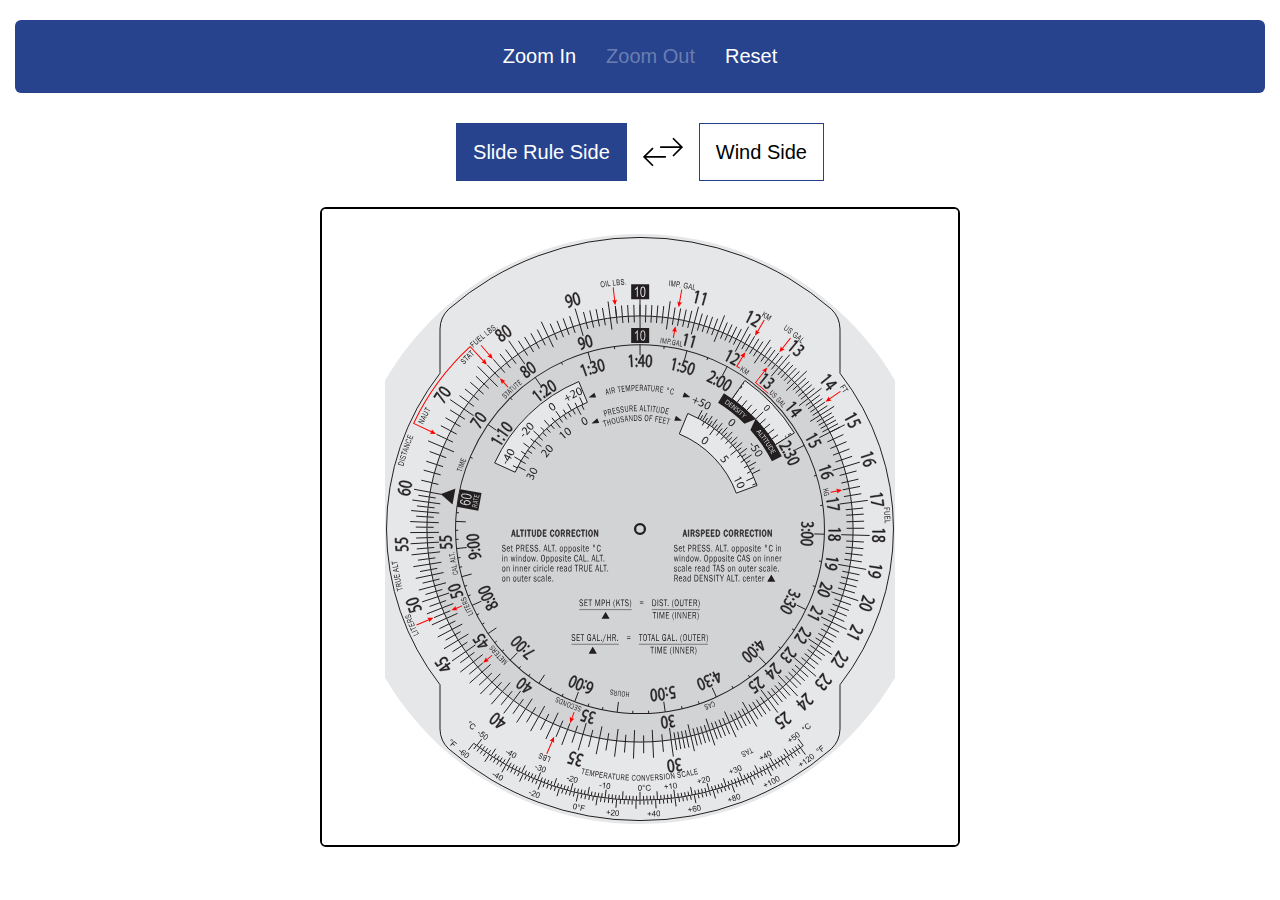
<file: computer/index.html>
<html lang="en" class="svg">
  <head>
    <meta charset="utf-8" />
    <meta http-equiv="X-UA-Compatible" content="IE=edge" />
    <meta name="viewport" content="width=device-width, initial-scale=1" />
    <title>Flight computer</title>

    <!-- <link href="css/computer.css" rel="stylesheet" /> -->

    <script type="text/javascript">
      /* Enable our transformations on SVG elements in IE11 */
      window.MSPointerEvent = undefined;
      window.PointerEvent = undefined;
    </script>
    <!-- HTML5 Shim and Respond.js IE8 support of HTML5 elements and media queries -->
    <!-- WARNING: Respond.js doesn't work if you view the page via file:// -->
    <!--[if lt IE 9]>
      <script src="https://oss.maxcdn.com/libs/html5shiv/3.7.0/html5shiv.js"></script>
      <script src="https://oss.maxcdn.com/libs/respond.js/1.4.2/respond.min.js"></script>
    <![endif]-->
  </head>
  <style>
    /*! normalize.css v3.0.0 | MIT License | git.io/normalize */
    html {
      font-family: sans-serif;
      -ms-text-size-adjust: 100%;
      -webkit-text-size-adjust: 100%;
    }

    body {
      margin: 0;
    }

    nav {
      display: block;
    }

    [hidden] {
      display: none;
    }

    a {
      background: 0 0;
    }

    a:active,
    a:hover {
      outline: 0;
    }

    b {
      font-weight: 700;
    }

    h1 {
      font-size: 2em;
      margin: 0.67em 0;
    }

    svg:not(:root) {
      overflow: hidden;
    }

    * {
      -webkit-box-sizing: border-box;
      box-sizing: border-box;
    }

    :after,
    :before {
      -webkit-box-sizing: border-box;
      box-sizing: border-box;
    }

    html {
      font-size: 62.5%;
      -webkit-tap-highlight-color: transparent;
    }

    body {
      font-family: "Helvetica Neue", Helvetica, Arial, sans-serif;
      font-size: 20px;
      line-height: 1.42857143;
      color: #fff;
      background-color: #fff;
      width: 100%;
    }

    a {
      color: #f90;
      text-decoration: none;
    }

    a:focus,
    a:hover {
      color: #ff671f;
      text-decoration: underline;
    }

    a:focus {
      outline: thin dotted;
      outline: 5px auto -webkit-focus-ring-color;
      outline-offset: -2px;
    }

    .container {
      margin-right: auto;
      margin-left: auto;
      padding-left: 15px;
      padding-right: 15px;
    }

    .container-fluid {
      margin-right: auto;
      margin-left: auto;
      padding-left: 15px;
      padding-right: 15px;
      display: -webkit-box;
      display: -ms-flexbox;
      display: flex;
    }
    @media (max-width: 768px) {
      .container,
      .container-fluid {
        padding-right: 0px;
        width: 100%;
        padding-left: 0px;
      }
    }

    .row {
      margin-left: -15px;
      margin-right: -15px;
    }

    .col-md-1,
    .col-md-10,
    .col-md-11,
    .col-md-12,
    .col-md-2,
    .col-md-3,
    .col-md-4,
    .col-md-5,
    .col-md-6,
    .col-md-7,
    .col-md-8,
    .col-md-9 {
      position: relative;
      min-height: 1px;
      padding-left: 15px;
      padding-right: 15px;
    }

    @media (min-width: 992px) {
      .col-md-1,
      .col-md-10,
      .col-md-11,
      .col-md-12,
      .col-md-2,
      .col-md-3,
      .col-md-4,
      .col-md-5,
      .col-md-6,
      .col-md-7,
      .col-md-8,
      .col-md-9 {
        float: left;
      }

      .col-md-12 {
        width: 100%;
        margin-top: 10px;
      }

      .col-md-11 {
        width: 91.66666667%;
      }

      .col-md-10 {
        width: 83.33333333%;
      }

      .col-md-9 {
        width: 75%;
      }

      .col-md-8 {
        width: 66.66666667%;
      }

      .col-md-7 {
        width: 58.33333333%;
      }

      .col-md-6 {
        width: 50%;
      }

      .col-md-5 {
        width: 41.66666667%;
      }

      .col-md-4 {
        width: 33.33333333%;
      }

      .col-md-3 {
        width: 25%;
      }

      .col-md-2 {
        width: 16.66666667%;
      }

      .col-md-1 {
        width: 8.33333333%;
      }
    }

    .nav {
      margin-bottom: 0;
      padding-left: 0;
      list-style: none;
    }

    .nav > li {
      position: relative;
      display: block;
    }

    .nav > li > a {
      position: relative;
      display: block;
      padding: 10px 15px;
    }

    .nav > li > a:focus,
    .nav > li > a:hover {
      text-decoration: none;
      background-color: #eee;
    }

    .nav > li.disabled > a {
      color: #999;
    }

    .nav > li.disabled > a:focus,
    .nav > li.disabled > a:hover {
      color: #999;
      text-decoration: none;
      background-color: transparent;
      cursor: not-allowed;
    }

    .navbar {
      position: relative;
      min-height: 50px;
      margin-bottom: 20px;
      border: 1px solid transparent;
    }

    @media (min-width: 768px) {
      .navbar {
        border-radius: 4px;
      }
    }

    .navbar-nav {
      margin: 7.5px -15px;
    }

    .navbar-nav > li > a {
      padding-top: 10px;
      padding-bottom: 10px;
      line-height: 20px;
    }

    @media (min-width: 768px) {
      .navbar-nav {
        float: left;
        margin: 0;
      }

      .navbar-nav > li {
        float: left;
      }

      .navbar-nav > li > a {
        padding-top: 15px;
        padding-bottom: 15px;
      }
    }

    .navbar-text {
      margin-top: 15px;
      margin-bottom: 15px;
    }

    @media (min-width: 768px) {
      .navbar-text {
        float: left;
        margin-left: 15px;
        margin-right: 15px;
      }
    }

    .navbar-default {
      background-color: #27438e;
      border-color: #000;
    }

    .navbar-default .navbar-text {
      color: #777;
    }

    .navbar-default .navbar-nav > li > a {
      color: #fff;
    }

    .navbar-default .navbar-nav > li > a:focus,
    .navbar-default .navbar-nav > li > a:hover {
      color: #ff671f;
      background-color: transparent;
    }

    .navbar-default .navbar-nav > .disabled > a,
    .navbar-default .navbar-nav > .disabled > a:focus,
    .navbar-default .navbar-nav > .disabled > a:hover {
      color: rgba(255, 255, 255, 0.329);
      background-color: transparent;
    }

    .navbar-default .navbar-link {
      color: #fff;
    }

    .navbar-default .navbar-link:hover {
      color: #ff671f;
    }

    .jumbotron {
      padding: 30px;
      margin-bottom: 30px;
      color: inherit;
      background-color: #fff;
    }

    .jumbotron .h1,
    .jumbotron h1 {
      color: inherit;
    }

    .jumbotron p {
      margin-bottom: 15px;
      font-size: 21px;
      font-weight: 200;
    }

    .container .jumbotron {
      border-radius: 6px;
    }

    .jumbotron .container {
      max-width: 100%;
    }

    @media screen and (min-width: 768px) {
      .jumbotron {
        padding-top: 48px;
        padding-bottom: 48px;
      }

      .container .jumbotron {
        padding-left: 60px;
        padding-right: 60px;
      }

      .jumbotron .h1,
      .jumbotron h1 {
        font-size: 63px;
      }
    }

    .container-fluid:after,
    .container-fluid:before,
    .container:after,
    .container:before,
    .nav:after,
    .nav:before,
    .navbar:after,
    .navbar:before,
    .row:after,
    .row:before {
      content: " ";
      display: table;
    }

    .container-fluid:after,
    .container:after,
    .nav:after,
    .navbar:after,
    .row:after {
      clear: both;
    }

    .hidden {
      display: none !important;
      visibility: hidden !important;
    }

    @media (min-width: 992px) and (max-width: 1199px) {
      .hidden-md {
        display: none !important;
      }
    }

    .svg-message {
      display: none;
      color: #000;
    }

    #outer {
      background-color: #fff;
      border-radius: 6px;
      min-height: 640px;
      max-width: 640px;
      overflow: hidden;
      position: relative;
      z-index: 1000;
      border: #000 solid 2px;
      margin-left: auto;
      margin-right: auto;
    }

    #pan-layer {
      background-color: #fff;
      border-radius: 6px;
      position: absolute;
      top: -500px;
      bottom: -500px;
      left: -500px;
      right: -500px;
      z-index: 0;
      -webkit-transform: none;
      transform: none;
    }

    @media (max-width: 560px) {
      #pan-layer {
        scale: 0.9;
      }
    }

    #wrap {
      margin: 525px auto 0 auto;
      position: relative;
      float: left;
      left: 50%;
    }

    #flight-computer {
      vertical-align: middle;
      position: relative;
      right: 50%;
    }

    .navbar {
      border: none;
      border-radius: 6px;
      margin-top: 10px;
    }

    .navbar-nav {
      margin: auto;
    }

    .buttons > li {
      float: left;
      text-align: center;
    }

    .buttons > li > a {
      line-height: 1.42857143;
    }

    @media (min-width: 992px) {
      .buttons > li > a {
        line-height: 43px;
      }
    }

    .buttons > li {
      width: 33.333%;
    }

    .sliderule #outer {
      height: 640px;
    }
    .sliderule #outer.wind {
      height: 1050px;
    }

    .nav-buttons .container-fluid {
      margin-bottom: 16px;
      align-items: center;
      justify-content: center;
    }

    .flipside-btn.active {
      background-color: #27438e;
      color: #fff;
    }
    .flipside-btn {
      background-color: #fff;
      padding: 8px 16px;
      font-size: 20px;
      line-height: 200%;
      color: #000;
      border: 1px solid #27438e;
      cursor: pointer;
    }
    .flipside-btn:hover {
      color: #fff;
      transition: all 0.3s;
      background-color: #3d5390;
    }
    .nav-buttons-wrap {
      display: flex;
      align-items: center;
      justify-content: center;
      gap: 16px;
    }
    @media (min-width: 768px) {
      .buttons > li {
        text-align: left;
        width: auto;
      }
    }
    @media (max-width: 560px) {
      .sliderule #outer.wind {
        height: 990px;
      }
      .flipside-btn {
        padding: 8px 12px;
        font-size: 20px;
        line-height: 150%;
      }
      .nav li a {
        padding: 10px 8px;
        line-height: 150%;
      }
      .nav {
        width: 100%;
      }
    }
  </style>

  <body class="sliderule" style="">
    <div class="container">
      <div class="row">
        <div class="col-md-12">
          <nav class="navbar navbar-default" role="navigation">
            <div class="container-fluid">
              <ul class="nav navbar-nav buttons">
                <li class="zoom-in"><a href="#">Zoom In</a></li>
                <li class="zoom-out disabled"><a href="#">Zoom Out</a></li>
                <li class="reset"><a href="#">Reset</a></li>
              </ul>
            </div>
          </nav>
        </div>
      </div>
      <div class="row">
        <div class="col-md-12">
          <nav class="nav-buttons">
            <div class="container-fluid">
              <div class="nav-buttons-wrap">
                <button id="flip-slide" class="flipside-btn active">
                  Slide Rule Side
                </button>
                <svg
                  style="height: 40px; width: 40px"
                  version="1.1"
                  id="ios7_x5F_arrows_1_"
                  xmlns="http://www.w3.org/2000/svg"
                  x="0"
                  y="0"
                  viewBox="0 0 128 128"
                  style="enable-background: new 0 0 128 128"
                  xml:space="preserve"
                >
                  <style>
                    .st0 {
                      display: none;
                    }
                    .st1 {
                      display: inline;
                    }
                  </style>
                  <g id="_x33_4_1_">
                    <path
                      d="M33.8 53.3 30 49.5-.1 79.7 30 109.9l3.8-3.8L10 82.3h63.2v-5.2H10l23.8-23.8zm94.1-5.1L97.8 18.1 94 21.9l23.8 23.8h-63v5.2h63L94.1 74.8l3.8 3.8L128 48.5v-.3h-.1z"
                      id="icon_8_"
                    />
                  </g>
                </svg>
                <button id="flip-wind" class="flipside-btn">Wind Side</button>
              </div>
            </div>
          </nav>
        </div>
      </div>

      <div class="row">
        <div class="col-md-12">
          <div class="svg-message jumbotron">
            <h1>SVG support required!</h1>
            <p>
              Your internet browser does not support SVG and this application
              requires SVG in order to work. According to
              <a
                href="http://caniuse.com/svg"
                title="View the internet browser SVG support chart."
                >caniuse.com/svg</a
              >
              you will need the minimum version of the following internet
              browsers to support SVG.
            </p>
            <p>
              We suggest
              <a
                href="https://www.google.com/intl/en-US/chrome/browser/"
                title="Download Google Chrome"
                >Google Chrome</a
              >
              or
              <a
                href="http://www.mozilla.org/en-US/firefox/new/"
                title="Download Mozilla Firefox"
                >Mozilla Firefox</a
              >
              for a desktop internet browser.
            </p>

            <h2>Desktop</h2>
            <ul>
              <li>Internet Explorer 9+</li>
              <li>Mozilla Firefox 3+</li>
              <li>Google Chrome 4+</li>
              <li>Apple Safari 3.2+</li>
              <li>Opera 9+</li>
            </ul>

            <h2>Mobile</h2>
            <ul>
              <li>Android Browser 3+</li>
              <li>iOS Safari 3.2+</li>
            </ul>
          </div>
          <div id="outer" style="overflow: hidden">
            <div id="pan-layer" style="transform-origin: 50% 50%; cursor: move">
              <div id="wrap"></div>
            </div>
          </div>
        </div>
      </div>
    </div>
    <!-- jQuery (necessary for E6-B Flight Computer) -->
    <script src="https://ajax.googleapis.com/ajax/libs/jquery/1.11.0/jquery.min.js"></script>
    <script src="js/computer.js"></script>
  </body>
</html>
</file>
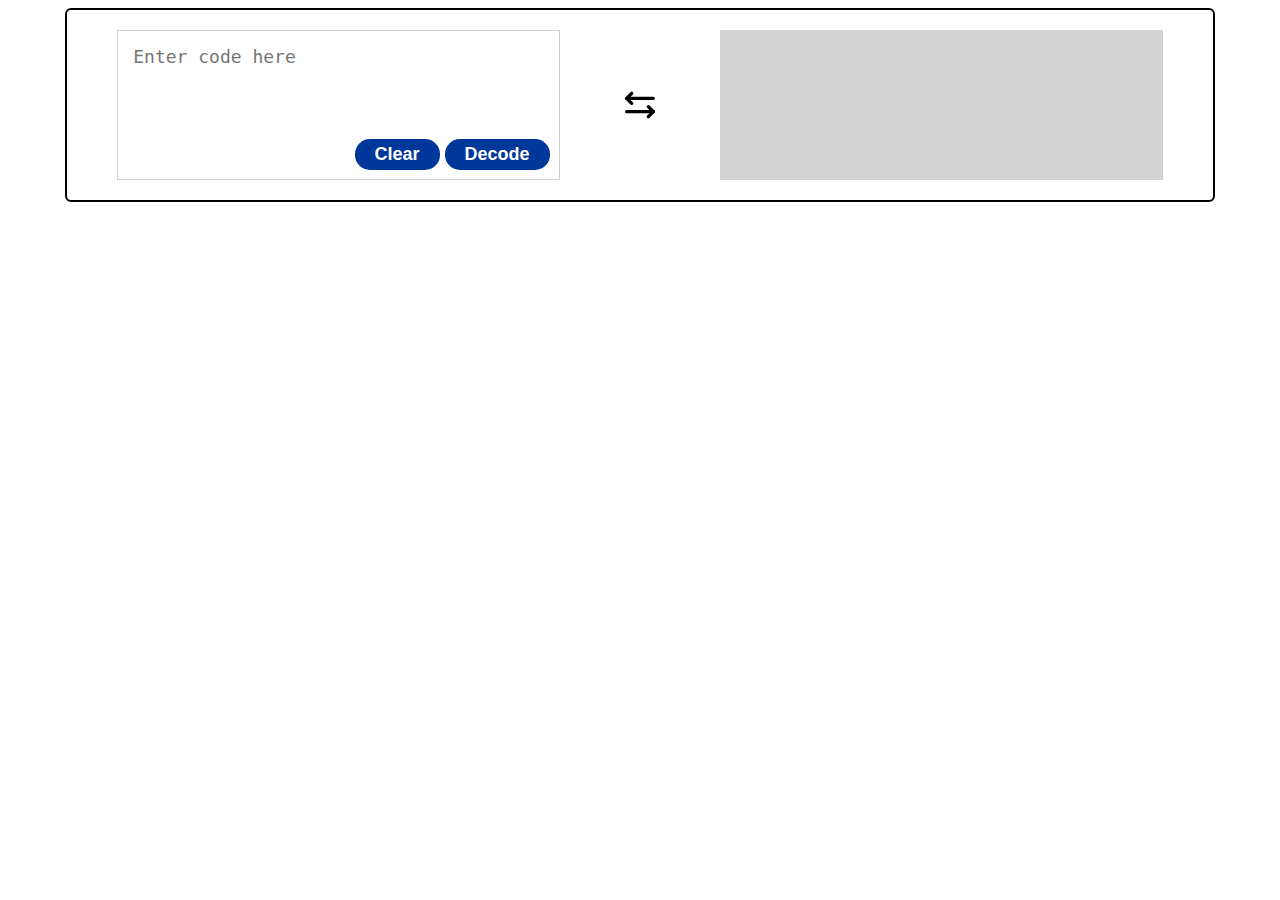
<file: Decoder/index.html>
<html lang="en">

<head>
  <meta charset="utf-8">
  <meta http-equiv="X-UA-Compatible" content="IE=edge">
  <meta name="viewport" content="width=device-width, initial-scale=1">
  <title>Aviation Decoder</title>

  <link href="css/style.css" rel="stylesheet">
</head>


<body class="decoder">
  <div class="container">

    <div class="row">
      <div class="col-md-12">
        <form action="#" class="form">
          <div class="first-input">
            <textarea name="js-textarea-read" class="js-textarea-read" placeholder="Enter code here"
              onkeydown="checkForEnter(event)"></textarea>
            <button type="button" class="button-clear">Clear</button>
            <button type="button" class="button-decode">Decode</button>
          </div>
          <?xml version="1.0" encoding="utf-8"?><!-- Uploaded to: SVG Repo, www.svgrepo.com, Generator: SVG Repo Mixer Tools -->
          <svg fill="#000000" width="40px" height="40px" viewBox="0 0 24 24" id="left-right-arrow" data-name="Flat Line"
            xmlns="http://www.w3.org/2000/svg" class="icon flat-line">
            <polyline id="primary" points="7 5 4 8 7 11"
              style="fill: none; stroke: rgb(0, 0, 0); stroke-linecap: round; stroke-linejoin: round; stroke-width: 2;">
            </polyline>
            <polyline id="primary-2" data-name="primary" points="17 19 20 16 17 13"
              style="fill: none; stroke: rgb(0, 0, 0); stroke-linecap: round; stroke-linejoin: round; stroke-width: 2;">
            </polyline>
            <path id="primary-3" data-name="primary" d="M4,8H20m0,8H4"
              style="fill: none; stroke: rgb(0, 0, 0); stroke-linecap: round; stroke-linejoin: round; stroke-width: 2;">
            </path>
          </svg>
          <div class="second-input">
            <textarea readonly class="js-textarea-write"></textarea>
          </div>
          <script src="js/main.js"></script>
        </form>

      </div>
    </div>
  </div>


</body>

</html>
</file>
<file: Decoder/css/style.css>
.container {
  margin-right: auto;
  margin-left: auto;
  padding-left: 15px;
  padding-right: 15px;
  max-width: 1180px;
}

.container-fluid {
  margin-right: auto;
  margin-left: auto;
  padding-left: 15px;
  padding-right: 15px;
  display: -webkit-box;
  display: -ms-flexbox;
  display: flex;
}

.row {
  margin-left: -15px;
  margin-right: -15px;
}

.col-md-1, .col-md-10, .col-md-11, .col-md-12, .col-md-2, .col-md-3, .col-md-4, .col-md-5, .col-md-6, .col-md-7, .col-md-8, .col-md-9 {
  position: relative;
  min-height: 1px;
  padding-left: 15px;
  padding-right: 15px;
}

@media (min-width: 992px) {
  .col-md-1, .col-md-10, .col-md-11, .col-md-12, .col-md-2, .col-md-3, .col-md-4, .col-md-5, .col-md-6, .col-md-7, .col-md-8, .col-md-9 {
    float: left;
  }
  .col-md-12 {
    width: 100%;
  }
  .col-md-11 {
    width: 91.66666667%;
  }
  .col-md-10 {
    width: 83.33333333%;
  }
  .col-md-9 {
    width: 75%;
  }
  .col-md-8 {
    width: 66.66666667%;
  }
  .col-md-7 {
    width: 58.33333333%;
  }
  .col-md-6 {
    width: 50%;
  }
  .col-md-5 {
    width: 41.66666667%;
  }
  .col-md-4 {
    width: 33.33333333%;
  }
  .col-md-3 {
    width: 25%;
  }
  .col-md-2 {
    width: 16.66666667%;
  }
  .col-md-1 {
    width: 8.33333333%;
  }
}

* {
  -webkit-box-sizing: border-box;
          box-sizing: border-box;
}

.form {
  display: -webkit-box;
  display: -ms-flexbox;
  display: flex;
  -ms-flex-pack: distribute;
      justify-content: space-around;
  -webkit-box-align: center;
      -ms-flex-align: center;
          align-items: center;
  padding: 20px;
  border: #000 solid 2px;
  border-radius: 6px;
}

@media (max-width: 545px) {
  .form {
    -webkit-box-orient: vertical;
    -webkit-box-direction: normal;
        -ms-flex-direction: column;
            flex-direction: column;
  }
}

.form .first-input {
  width: 40%;
  position: relative;
}

@media (max-width: 545px) {
  .form .first-input {
    width: 100%;
  }
}

.form .first-input .button-decode {
  position: absolute;
  bottom: 10px;
  right: 10px;
  background-color: #00379A;
  color: #fff;
  border: 0;
  padding: 5px 20px;
  font-weight: 600;
  font-size: 18px;
  border-radius: 15px;
  cursor: pointer;
}

@media (any-hover: hover) {
  .form .first-input .button-decode:hover {
    background-color: #2656b1;
    -webkit-transition: all 0.3s ease 0s;
    transition: all 0.3s ease 0s;
  }
}

@media (max-width: 670px) {
  .form .first-input .button-decode {
    padding: 5px 10px;
  }
}

@media (max-width: 545px) {
  .form .first-input .button-decode {
    padding: 5px 20px;
  }
}

.form .first-input .button-clear {
  position: absolute;
  bottom: 10px;
  right: 120px;
  background-color: #00379A;
  color: #fff;
  border: 0;
  padding: 5px 20px;
  font-weight: 600;
  font-size: 18px;
  border-radius: 15px;
  cursor: pointer;
}

@media (any-hover: hover) {
  .form .first-input .button-clear:hover {
    background-color: #2656b1;
    -webkit-transition: all 0.3s ease 0s;
    transition: all 0.3s ease 0s;
  }
}

@media (max-width: 670px) {
  .form .first-input .button-clear {
    padding: 5px 10px;
    right: 100px;
  }
}

@media (max-width: 545px) {
  .form .first-input .button-clear {
    padding: 5px 20px;
    right: 120px;
  }
}

.form .second-input {
  width: 40%;
}

@media (max-width: 545px) {
  .form .second-input {
    width: 100%;
  }
}

.form textarea {
  width: 100%;
  padding: 15px;
  border: 1px solid #d2d2d2;
  height: 150px;
  resize: none;
  font-size: 18px;
  outline: none;
}

.form .js-textarea-write {
  background-color: #d2d2d2;
}

.form .red {
  color: #d11717;
}

.form svg {
  width: 40px;
}

@media (max-width: 545px) {
  .form svg {
    -webkit-transform: rotate(90deg);
            transform: rotate(90deg);
    margin: 20px 0;
  }
}
</file>
<file: css/style.css>
/*! normalize.css v3.0.0 | MIT License | git.io/normalize */html{font-family:sans-serif;-ms-text-size-adjust:100%;-webkit-text-size-adjust:100%}body{margin:0}article,aside,details,figcaption,figure,footer,header,hgroup,main,nav,section,summary{display:block}audio,canvas,progress,video{display:inline-block;vertical-align:baseline}audio:not([controls]){display:none;height:0}[hidden],template{display:none}a{background:transparent}a:active,a:hover{outline:0}abbr[title]{border-bottom:1px dotted}b,strong{font-weight:bold}dfn{font-style:italic}h1{font-size:2em;margin:0.67em 0}mark{background:#ff0;color:#000}small{font-size:80%}sub,sup{font-size:75%;line-height:0;position:relative;vertical-align:baseline}sup{top:-0.5em}sub{bottom:-0.25em}img{border:0}svg:not(:root){overflow:hidden}figure{margin:1em 40px}hr{-moz-box-sizing:content-box;box-sizing:content-box;height:0}pre{overflow:auto}code,kbd,pre,samp{font-family:monospace, monospace;font-size:1em}button,input,optgroup,select,textarea{color:inherit;font:inherit;margin:0}button{overflow:visible}button,select{text-transform:none}button,html input[type="button"],input[type="reset"],input[type="submit"]{-webkit-appearance:button;cursor:pointer}button[disabled],html input[disabled]{cursor:default}button::-moz-focus-inner,input::-moz-focus-inner{border:0;padding:0}input{line-height:normal}input[type="checkbox"],input[type="radio"]{box-sizing:border-box;padding:0}input[type="number"]::-webkit-inner-spin-button,input[type="number"]::-webkit-outer-spin-button{height:auto}input[type="search"]{-webkit-appearance:textfield;-moz-box-sizing:content-box;-webkit-box-sizing:content-box;box-sizing:content-box}input[type="search"]::-webkit-search-cancel-button,input[type="search"]::-webkit-search-decoration{-webkit-appearance:none}fieldset{border:1px solid #c0c0c0;margin:0 2px;padding:0.35em 0.625em 0.75em}legend{border:0;padding:0}textarea{overflow:auto}optgroup{font-weight:bold}table{border-collapse:collapse;border-spacing:0}td,th{padding:0}*{-webkit-box-sizing:border-box;-moz-box-sizing:border-box;box-sizing:border-box}*:before,*:after{-webkit-box-sizing:border-box;-moz-box-sizing:border-box;box-sizing:border-box}html{font-size:62.5%;-webkit-tap-highlight-color:rgba(0,0,0,0)}body{font-family:"Helvetica Neue",Helvetica,Arial,sans-serif;font-size:14px;line-height:1.42857143;color:#fff;background-color:#777}input,button,select,textarea{font-family:inherit;font-size:inherit;line-height:inherit}a{color:#f90;text-decoration:none}a:hover,a:focus{color:#ff671f;text-decoration:underline}a:focus{outline:thin dotted;outline:5px auto -webkit-focus-ring-color;outline-offset:-2px}figure{margin:0}img{vertical-align:middle}.img-responsive{display:block;max-width:100%;height:auto}.img-rounded{border-radius:6px}.img-thumbnail{padding:4px;line-height:1.42857143;background-color:#777;border:1px solid #ddd;border-radius:4px;-webkit-transition:all .2s ease-in-out;transition:all .2s ease-in-out;display:inline-block;max-width:100%;height:auto}.img-circle{border-radius:50%}hr{margin-top:20px;margin-bottom:20px;border:0;border-top:1px solid #eee}.sr-only{position:absolute;width:1px;height:1px;margin:-1px;padding:0;overflow:hidden;clip:rect(0, 0, 0, 0);border:0}.container{margin-right:auto;margin-left:auto;padding-left:15px;padding-right:15px}@media (min-width:768px){.container{width:750px}}@media (min-width:992px){.container{width:970px}}@media (min-width:1200px){.container{width:1170px}}.container-fluid{margin-right:auto;margin-left:auto;padding-left:15px;padding-right:15px}.row{margin-left:-15px;margin-right:-15px}.col-xs-1, .col-sm-1, .col-md-1, .col-lg-1, .col-xs-2, .col-sm-2, .col-md-2, .col-lg-2, .col-xs-3, .col-sm-3, .col-md-3, .col-lg-3, .col-xs-4, .col-sm-4, .col-md-4, .col-lg-4, .col-xs-5, .col-sm-5, .col-md-5, .col-lg-5, .col-xs-6, .col-sm-6, .col-md-6, .col-lg-6, .col-xs-7, .col-sm-7, .col-md-7, .col-lg-7, .col-xs-8, .col-sm-8, .col-md-8, .col-lg-8, .col-xs-9, .col-sm-9, .col-md-9, .col-lg-9, .col-xs-10, .col-sm-10, .col-md-10, .col-lg-10, .col-xs-11, .col-sm-11, .col-md-11, .col-lg-11, .col-xs-12, .col-sm-12, .col-md-12, .col-lg-12{position:relative;min-height:1px;padding-left:15px;padding-right:15px}.col-xs-1, .col-xs-2, .col-xs-3, .col-xs-4, .col-xs-5, .col-xs-6, .col-xs-7, .col-xs-8, .col-xs-9, .col-xs-10, .col-xs-11, .col-xs-12{float:left}.col-xs-12{width:100%}.col-xs-11{width:91.66666667%}.col-xs-10{width:83.33333333%}.col-xs-9{width:75%}.col-xs-8{width:66.66666667%}.col-xs-7{width:58.33333333%}.col-xs-6{width:50%}.col-xs-5{width:41.66666667%}.col-xs-4{width:33.33333333%}.col-xs-3{width:25%}.col-xs-2{width:16.66666667%}.col-xs-1{width:8.33333333%}.col-xs-pull-12{right:100%}.col-xs-pull-11{right:91.66666667%}.col-xs-pull-10{right:83.33333333%}.col-xs-pull-9{right:75%}.col-xs-pull-8{right:66.66666667%}.col-xs-pull-7{right:58.33333333%}.col-xs-pull-6{right:50%}.col-xs-pull-5{right:41.66666667%}.col-xs-pull-4{right:33.33333333%}.col-xs-pull-3{right:25%}.col-xs-pull-2{right:16.66666667%}.col-xs-pull-1{right:8.33333333%}.col-xs-pull-0{right:0}.col-xs-push-12{left:100%}.col-xs-push-11{left:91.66666667%}.col-xs-push-10{left:83.33333333%}.col-xs-push-9{left:75%}.col-xs-push-8{left:66.66666667%}.col-xs-push-7{left:58.33333333%}.col-xs-push-6{left:50%}.col-xs-push-5{left:41.66666667%}.col-xs-push-4{left:33.33333333%}.col-xs-push-3{left:25%}.col-xs-push-2{left:16.66666667%}.col-xs-push-1{left:8.33333333%}.col-xs-push-0{left:0}.col-xs-offset-12{margin-left:100%}.col-xs-offset-11{margin-left:91.66666667%}.col-xs-offset-10{margin-left:83.33333333%}.col-xs-offset-9{margin-left:75%}.col-xs-offset-8{margin-left:66.66666667%}.col-xs-offset-7{margin-left:58.33333333%}.col-xs-offset-6{margin-left:50%}.col-xs-offset-5{margin-left:41.66666667%}.col-xs-offset-4{margin-left:33.33333333%}.col-xs-offset-3{margin-left:25%}.col-xs-offset-2{margin-left:16.66666667%}.col-xs-offset-1{margin-left:8.33333333%}.col-xs-offset-0{margin-left:0}@media (min-width:768px){.col-sm-1, .col-sm-2, .col-sm-3, .col-sm-4, .col-sm-5, .col-sm-6, .col-sm-7, .col-sm-8, .col-sm-9, .col-sm-10, .col-sm-11, .col-sm-12{float:left}.col-sm-12{width:100%}.col-sm-11{width:91.66666667%}.col-sm-10{width:83.33333333%}.col-sm-9{width:75%}.col-sm-8{width:66.66666667%}.col-sm-7{width:58.33333333%}.col-sm-6{width:50%}.col-sm-5{width:41.66666667%}.col-sm-4{width:33.33333333%}.col-sm-3{width:25%}.col-sm-2{width:16.66666667%}.col-sm-1{width:8.33333333%}.col-sm-pull-12{right:100%}.col-sm-pull-11{right:91.66666667%}.col-sm-pull-10{right:83.33333333%}.col-sm-pull-9{right:75%}.col-sm-pull-8{right:66.66666667%}.col-sm-pull-7{right:58.33333333%}.col-sm-pull-6{right:50%}.col-sm-pull-5{right:41.66666667%}.col-sm-pull-4{right:33.33333333%}.col-sm-pull-3{right:25%}.col-sm-pull-2{right:16.66666667%}.col-sm-pull-1{right:8.33333333%}.col-sm-pull-0{right:0}.col-sm-push-12{left:100%}.col-sm-push-11{left:91.66666667%}.col-sm-push-10{left:83.33333333%}.col-sm-push-9{left:75%}.col-sm-push-8{left:66.66666667%}.col-sm-push-7{left:58.33333333%}.col-sm-push-6{left:50%}.col-sm-push-5{left:41.66666667%}.col-sm-push-4{left:33.33333333%}.col-sm-push-3{left:25%}.col-sm-push-2{left:16.66666667%}.col-sm-push-1{left:8.33333333%}.col-sm-push-0{left:0}.col-sm-offset-12{margin-left:100%}.col-sm-offset-11{margin-left:91.66666667%}.col-sm-offset-10{margin-left:83.33333333%}.col-sm-offset-9{margin-left:75%}.col-sm-offset-8{margin-left:66.66666667%}.col-sm-offset-7{margin-left:58.33333333%}.col-sm-offset-6{margin-left:50%}.col-sm-offset-5{margin-left:41.66666667%}.col-sm-offset-4{margin-left:33.33333333%}.col-sm-offset-3{margin-left:25%}.col-sm-offset-2{margin-left:16.66666667%}.col-sm-offset-1{margin-left:8.33333333%}.col-sm-offset-0{margin-left:0}}@media (min-width:992px){.col-md-1, .col-md-2, .col-md-3, .col-md-4, .col-md-5, .col-md-6, .col-md-7, .col-md-8, .col-md-9, .col-md-10, .col-md-11, .col-md-12{float:left}.col-md-12{width:100%}.col-md-11{width:91.66666667%}.col-md-10{width:83.33333333%}.col-md-9{width:75%}.col-md-8{width:66.66666667%}.col-md-7{width:58.33333333%}.col-md-6{width:50%}.col-md-5{width:41.66666667%}.col-md-4{width:33.33333333%}.col-md-3{width:25%}.col-md-2{width:16.66666667%}.col-md-1{width:8.33333333%}.col-md-pull-12{right:100%}.col-md-pull-11{right:91.66666667%}.col-md-pull-10{right:83.33333333%}.col-md-pull-9{right:75%}.col-md-pull-8{right:66.66666667%}.col-md-pull-7{right:58.33333333%}.col-md-pull-6{right:50%}.col-md-pull-5{right:41.66666667%}.col-md-pull-4{right:33.33333333%}.col-md-pull-3{right:25%}.col-md-pull-2{right:16.66666667%}.col-md-pull-1{right:8.33333333%}.col-md-pull-0{right:0}.col-md-push-12{left:100%}.col-md-push-11{left:91.66666667%}.col-md-push-10{left:83.33333333%}.col-md-push-9{left:75%}.col-md-push-8{left:66.66666667%}.col-md-push-7{left:58.33333333%}.col-md-push-6{left:50%}.col-md-push-5{left:41.66666667%}.col-md-push-4{left:33.33333333%}.col-md-push-3{left:25%}.col-md-push-2{left:16.66666667%}.col-md-push-1{left:8.33333333%}.col-md-push-0{left:0}.col-md-offset-12{margin-left:100%}.col-md-offset-11{margin-left:91.66666667%}.col-md-offset-10{margin-left:83.33333333%}.col-md-offset-9{margin-left:75%}.col-md-offset-8{margin-left:66.66666667%}.col-md-offset-7{margin-left:58.33333333%}.col-md-offset-6{margin-left:50%}.col-md-offset-5{margin-left:41.66666667%}.col-md-offset-4{margin-left:33.33333333%}.col-md-offset-3{margin-left:25%}.col-md-offset-2{margin-left:16.66666667%}.col-md-offset-1{margin-left:8.33333333%}.col-md-offset-0{margin-left:0}}@media (min-width:1200px){.col-lg-1, .col-lg-2, .col-lg-3, .col-lg-4, .col-lg-5, .col-lg-6, .col-lg-7, .col-lg-8, .col-lg-9, .col-lg-10, .col-lg-11, .col-lg-12{float:left}.col-lg-12{width:100%}.col-lg-11{width:91.66666667%}.col-lg-10{width:83.33333333%}.col-lg-9{width:75%}.col-lg-8{width:66.66666667%}.col-lg-7{width:58.33333333%}.col-lg-6{width:50%}.col-lg-5{width:41.66666667%}.col-lg-4{width:33.33333333%}.col-lg-3{width:25%}.col-lg-2{width:16.66666667%}.col-lg-1{width:8.33333333%}.col-lg-pull-12{right:100%}.col-lg-pull-11{right:91.66666667%}.col-lg-pull-10{right:83.33333333%}.col-lg-pull-9{right:75%}.col-lg-pull-8{right:66.66666667%}.col-lg-pull-7{right:58.33333333%}.col-lg-pull-6{right:50%}.col-lg-pull-5{right:41.66666667%}.col-lg-pull-4{right:33.33333333%}.col-lg-pull-3{right:25%}.col-lg-pull-2{right:16.66666667%}.col-lg-pull-1{right:8.33333333%}.col-lg-pull-0{right:0}.col-lg-push-12{left:100%}.col-lg-push-11{left:91.66666667%}.col-lg-push-10{left:83.33333333%}.col-lg-push-9{left:75%}.col-lg-push-8{left:66.66666667%}.col-lg-push-7{left:58.33333333%}.col-lg-push-6{left:50%}.col-lg-push-5{left:41.66666667%}.col-lg-push-4{left:33.33333333%}.col-lg-push-3{left:25%}.col-lg-push-2{left:16.66666667%}.col-lg-push-1{left:8.33333333%}.col-lg-push-0{left:0}.col-lg-offset-12{margin-left:100%}.col-lg-offset-11{margin-left:91.66666667%}.col-lg-offset-10{margin-left:83.33333333%}.col-lg-offset-9{margin-left:75%}.col-lg-offset-8{margin-left:66.66666667%}.col-lg-offset-7{margin-left:58.33333333%}.col-lg-offset-6{margin-left:50%}.col-lg-offset-5{margin-left:41.66666667%}.col-lg-offset-4{margin-left:33.33333333%}.col-lg-offset-3{margin-left:25%}.col-lg-offset-2{margin-left:16.66666667%}.col-lg-offset-1{margin-left:8.33333333%}.col-lg-offset-0{margin-left:0}}fieldset{padding:0;margin:0;border:0;min-width:0}legend{display:block;width:100%;padding:0;margin-bottom:20px;font-size:21px;line-height:inherit;color:#333;border:0;border-bottom:1px solid #e5e5e5}label{display:inline-block;margin-bottom:5px;font-weight:bold}input[type="search"]{-webkit-box-sizing:border-box;-moz-box-sizing:border-box;box-sizing:border-box}input[type="radio"],input[type="checkbox"]{margin:4px 0 0;margin-top:1px \9;line-height:normal}input[type="file"]{display:block}input[type="range"]{display:block;width:100%}select[multiple],select[size]{height:auto}input[type="file"]:focus,input[type="radio"]:focus,input[type="checkbox"]:focus{outline:thin dotted;outline:5px auto -webkit-focus-ring-color;outline-offset:-2px}output{display:block;padding-top:7px;font-size:14px;line-height:1.42857143;color:#555}.form-control{display:block;width:100%;height:34px;padding:6px 12px;font-size:14px;line-height:1.42857143;color:#555;background-color:#fff;background-image:none;border:1px solid #ccc;border-radius:4px;-webkit-box-shadow:inset 0 1px 1px rgba(0,0,0,0.075);box-shadow:inset 0 1px 1px rgba(0,0,0,0.075);-webkit-transition:border-color ease-in-out .15s, box-shadow ease-in-out .15s;transition:border-color ease-in-out .15s, box-shadow ease-in-out .15s}.form-control:focus{border-color:#66afe9;outline:0;-webkit-box-shadow:inset 0 1px 1px rgba(0,0,0,.075), 0 0 8px rgba(102, 175, 233, 0.6);box-shadow:inset 0 1px 1px rgba(0,0,0,.075), 0 0 8px rgba(102, 175, 233, 0.6)}.form-control::-moz-placeholder{color:#999;opacity:1}.form-control:-ms-input-placeholder{color:#999}.form-control::-webkit-input-placeholder{color:#999}.form-control[disabled],.form-control[readonly],fieldset[disabled] .form-control{cursor:not-allowed;background-color:#eee;opacity:1}textarea.form-control{height:auto}input[type="search"]{-webkit-appearance:none}input[type="date"]{line-height:34px}.form-group{margin-bottom:15px}.radio,.checkbox{display:block;min-height:20px;margin-top:10px;margin-bottom:10px;padding-left:20px}.radio label,.checkbox label{display:inline;font-weight:normal;cursor:pointer}.radio input[type="radio"],.radio-inline input[type="radio"],.checkbox input[type="checkbox"],.checkbox-inline input[type="checkbox"]{float:left;margin-left:-20px}.radio+.radio,.checkbox+.checkbox{margin-top:-5px}.radio-inline,.checkbox-inline{display:inline-block;padding-left:20px;margin-bottom:0;vertical-align:middle;font-weight:normal;cursor:pointer}.radio-inline+.radio-inline,.checkbox-inline+.checkbox-inline{margin-top:0;margin-left:10px}input[type="radio"][disabled],input[type="checkbox"][disabled],.radio[disabled],.radio-inline[disabled],.checkbox[disabled],.checkbox-inline[disabled],fieldset[disabled] input[type="radio"],fieldset[disabled] input[type="checkbox"],fieldset[disabled] .radio,fieldset[disabled] .radio-inline,fieldset[disabled] .checkbox,fieldset[disabled] .checkbox-inline{cursor:not-allowed}.input-sm{height:30px;padding:5px 10px;font-size:12px;line-height:1.5;border-radius:3px}select.input-sm{height:30px;line-height:30px}textarea.input-sm,select[multiple].input-sm{height:auto}.input-lg{height:46px;padding:10px 16px;font-size:18px;line-height:1.33;border-radius:6px}select.input-lg{height:46px;line-height:46px}textarea.input-lg,select[multiple].input-lg{height:auto}.has-feedback{position:relative}.has-feedback .form-control{padding-right:42.5px}.has-feedback .form-control-feedback{position:absolute;top:25px;right:0;display:block;width:34px;height:34px;line-height:34px;text-align:center}.has-success .help-block,.has-success .control-label,.has-success .radio,.has-success .checkbox,.has-success .radio-inline,.has-success .checkbox-inline{color:#3c763d}.has-success .form-control{border-color:#3c763d;-webkit-box-shadow:inset 0 1px 1px rgba(0,0,0,0.075);box-shadow:inset 0 1px 1px rgba(0,0,0,0.075)}.has-success .form-control:focus{border-color:#2b542c;-webkit-box-shadow:inset 0 1px 1px rgba(0,0,0,0.075),0 0 6px #67b168;box-shadow:inset 0 1px 1px rgba(0,0,0,0.075),0 0 6px #67b168}.has-success .input-group-addon{color:#3c763d;border-color:#3c763d;background-color:#dff0d8}.has-success .form-control-feedback{color:#3c763d}.has-warning .help-block,.has-warning .control-label,.has-warning .radio,.has-warning .checkbox,.has-warning .radio-inline,.has-warning .checkbox-inline{color:#8a6d3b}.has-warning .form-control{border-color:#8a6d3b;-webkit-box-shadow:inset 0 1px 1px rgba(0,0,0,0.075);box-shadow:inset 0 1px 1px rgba(0,0,0,0.075)}.has-warning .form-control:focus{border-color:#66512c;-webkit-box-shadow:inset 0 1px 1px rgba(0,0,0,0.075),0 0 6px #c0a16b;box-shadow:inset 0 1px 1px rgba(0,0,0,0.075),0 0 6px #c0a16b}.has-warning .input-group-addon{color:#8a6d3b;border-color:#8a6d3b;background-color:#fcf8e3}.has-warning .form-control-feedback{color:#8a6d3b}.has-error .help-block,.has-error .control-label,.has-error .radio,.has-error .checkbox,.has-error .radio-inline,.has-error .checkbox-inline{color:#a94442}.has-error .form-control{border-color:#a94442;-webkit-box-shadow:inset 0 1px 1px rgba(0,0,0,0.075);box-shadow:inset 0 1px 1px rgba(0,0,0,0.075)}.has-error .form-control:focus{border-color:#843534;-webkit-box-shadow:inset 0 1px 1px rgba(0,0,0,0.075),0 0 6px #ce8483;box-shadow:inset 0 1px 1px rgba(0,0,0,0.075),0 0 6px #ce8483}.has-error .input-group-addon{color:#a94442;border-color:#a94442;background-color:#f2dede}.has-error .form-control-feedback{color:#a94442}.form-control-static{margin-bottom:0}.help-block{display:block;margin-top:5px;margin-bottom:10px;color:#fff}@media (min-width:768px){.form-inline .form-group{display:inline-block;margin-bottom:0;vertical-align:middle}.form-inline .form-control{display:inline-block;width:auto;vertical-align:middle}.form-inline .input-group>.form-control{width:100%}.form-inline .control-label{margin-bottom:0;vertical-align:middle}.form-inline .radio,.form-inline .checkbox{display:inline-block;margin-top:0;margin-bottom:0;padding-left:0;vertical-align:middle}.form-inline .radio input[type="radio"],.form-inline .checkbox input[type="checkbox"]{float:none;margin-left:0}.form-inline .has-feedback .form-control-feedback{top:0}}.form-horizontal .control-label,.form-horizontal .radio,.form-horizontal .checkbox,.form-horizontal .radio-inline,.form-horizontal .checkbox-inline{margin-top:0;margin-bottom:0;padding-top:7px}.form-horizontal .radio,.form-horizontal .checkbox{min-height:27px}.form-horizontal .form-group{margin-left:-15px;margin-right:-15px}.form-horizontal .form-control-static{padding-top:7px}@media (min-width:768px){.form-horizontal .control-label{text-align:right}}.form-horizontal .has-feedback .form-control-feedback{top:0;right:15px}.nav{margin-bottom:0;padding-left:0;list-style:none}.nav>li{position:relative;display:block}.nav>li>a{position:relative;display:block;padding:10px 15px}.nav>li>a:hover,.nav>li>a:focus{text-decoration:none;background-color:#eee}.nav>li.disabled>a{color:#999}.nav>li.disabled>a:hover,.nav>li.disabled>a:focus{color:#999;text-decoration:none;background-color:transparent;cursor:not-allowed}.nav .open>a,.nav .open>a:hover,.nav .open>a:focus{background-color:#eee;border-color:#f90}.nav .nav-divider{height:1px;margin:9px 0;overflow:hidden;background-color:#e5e5e5}.nav>li>a>img{max-width:none}.nav-tabs{border-bottom:1px solid #ddd}.nav-tabs>li{float:left;margin-bottom:-1px}.nav-tabs>li>a{margin-right:2px;line-height:1.42857143;border:1px solid transparent;border-radius:4px 4px 0 0}.nav-tabs>li>a:hover{border-color:#eee #eee #ddd}.nav-tabs>li.active>a,.nav-tabs>li.active>a:hover,.nav-tabs>li.active>a:focus{color:#555;background-color:#777;border:1px solid #ddd;border-bottom-color:transparent;cursor:default}.nav-tabs.nav-justified{width:100%;border-bottom:0}.nav-tabs.nav-justified>li{float:none}.nav-tabs.nav-justified>li>a{text-align:center;margin-bottom:5px}.nav-tabs.nav-justified>.dropdown .dropdown-menu{top:auto;left:auto}@media (min-width:768px){.nav-tabs.nav-justified>li{display:table-cell;width:1%}.nav-tabs.nav-justified>li>a{margin-bottom:0}}.nav-tabs.nav-justified>li>a{margin-right:0;border-radius:4px}.nav-tabs.nav-justified>.active>a,.nav-tabs.nav-justified>.active>a:hover,.nav-tabs.nav-justified>.active>a:focus{border:1px solid #ddd}@media (min-width:768px){.nav-tabs.nav-justified>li>a{border-bottom:1px solid #ddd;border-radius:4px 4px 0 0}.nav-tabs.nav-justified>.active>a,.nav-tabs.nav-justified>.active>a:hover,.nav-tabs.nav-justified>.active>a:focus{border-bottom-color:#777}}.nav-pills>li{float:left}.nav-pills>li>a{border-radius:4px}.nav-pills>li+li{margin-left:2px}.nav-pills>li.active>a,.nav-pills>li.active>a:hover,.nav-pills>li.active>a:focus{color:#fff;background-color:#428bca}.nav-stacked>li{float:none}.nav-stacked>li+li{margin-top:2px;margin-left:0}.nav-justified{width:100%}.nav-justified>li{float:none}.nav-justified>li>a{text-align:center;margin-bottom:5px}.nav-justified>.dropdown .dropdown-menu{top:auto;left:auto}@media (min-width:768px){.nav-justified>li{display:table-cell;width:1%}.nav-justified>li>a{margin-bottom:0}}.nav-tabs-justified{border-bottom:0}.nav-tabs-justified>li>a{margin-right:0;border-radius:4px}.nav-tabs-justified>.active>a,.nav-tabs-justified>.active>a:hover,.nav-tabs-justified>.active>a:focus{border:1px solid #ddd}@media (min-width:768px){.nav-tabs-justified>li>a{border-bottom:1px solid #ddd;border-radius:4px 4px 0 0}.nav-tabs-justified>.active>a,.nav-tabs-justified>.active>a:hover,.nav-tabs-justified>.active>a:focus{border-bottom-color:#777}}.tab-content>.tab-pane{display:none}.tab-content>.active{display:block}.nav-tabs .dropdown-menu{margin-top:-1px;border-top-right-radius:0;border-top-left-radius:0}.navbar{position:relative;min-height:50px;margin-bottom:20px;border:1px solid transparent}@media (min-width:768px){.navbar{border-radius:4px}}@media (min-width:768px){.navbar-header{float:left}}.navbar-collapse{max-height:340px;overflow-x:visible;padding-right:15px;padding-left:15px;border-top:1px solid transparent;box-shadow:inset 0 1px 0 rgba(255,255,255,0.1);-webkit-overflow-scrolling:touch}.navbar-collapse.in{overflow-y:auto}@media (min-width:768px){.navbar-collapse{width:auto;border-top:0;box-shadow:none}.navbar-collapse.collapse{display:block !important;height:auto !important;padding-bottom:0;overflow:visible !important}.navbar-collapse.in{overflow-y:visible}.navbar-fixed-top .navbar-collapse,.navbar-static-top .navbar-collapse,.navbar-fixed-bottom .navbar-collapse{padding-left:0;padding-right:0}}.container>.navbar-header,.container-fluid>.navbar-header,.container>.navbar-collapse,.container-fluid>.navbar-collapse{margin-right:-15px;margin-left:-15px}@media (min-width:768px){.container>.navbar-header,.container-fluid>.navbar-header,.container>.navbar-collapse,.container-fluid>.navbar-collapse{margin-right:0;margin-left:0}}.navbar-static-top{z-index:1000;border-width:0 0 1px}@media (min-width:768px){.navbar-static-top{border-radius:0}}.navbar-fixed-top,.navbar-fixed-bottom{position:fixed;right:0;left:0;z-index:1030}@media (min-width:768px){.navbar-fixed-top,.navbar-fixed-bottom{border-radius:0}}.navbar-fixed-top{top:0;border-width:0 0 1px}.navbar-fixed-bottom{bottom:0;margin-bottom:0;border-width:1px 0 0}.navbar-brand{float:left;padding:15px 15px;font-size:18px;line-height:20px;height:50px}.navbar-brand:hover,.navbar-brand:focus{text-decoration:none}@media (min-width:768px){.navbar>.container .navbar-brand,.navbar>.container-fluid .navbar-brand{margin-left:-15px}}.navbar-toggle{position:relative;float:right;margin-right:15px;padding:9px 10px;margin-top:8px;margin-bottom:8px;background-color:transparent;background-image:none;border:1px solid transparent;border-radius:4px}.navbar-toggle:focus{outline:none}.navbar-toggle .icon-bar{display:block;width:22px;height:2px;border-radius:1px}.navbar-toggle .icon-bar+.icon-bar{margin-top:4px}@media (min-width:768px){.navbar-toggle{display:none}}.navbar-nav{margin:7.5px -15px}.navbar-nav>li>a{padding-top:10px;padding-bottom:10px;line-height:20px}@media (max-width:767px){.navbar-nav .open .dropdown-menu{position:static;float:none;width:auto;margin-top:0;background-color:transparent;border:0;box-shadow:none}.navbar-nav .open .dropdown-menu>li>a,.navbar-nav .open .dropdown-menu .dropdown-header{padding:5px 15px 5px 25px}.navbar-nav .open .dropdown-menu>li>a{line-height:20px}.navbar-nav .open .dropdown-menu>li>a:hover,.navbar-nav .open .dropdown-menu>li>a:focus{background-image:none}}@media (min-width:768px){.navbar-nav{float:left;margin:0}.navbar-nav>li{float:left}.navbar-nav>li>a{padding-top:15px;padding-bottom:15px}.navbar-nav.navbar-right:last-child{margin-right:-15px}}@media (min-width:768px){.navbar-left{float:left !important}.navbar-right{float:right !important}}.navbar-form{margin-left:-15px;margin-right:-15px;padding:10px 15px;border-top:1px solid transparent;border-bottom:1px solid transparent;-webkit-box-shadow:inset 0 1px 0 rgba(255,255,255,0.1),0 1px 0 rgba(255,255,255,0.1);box-shadow:inset 0 1px 0 rgba(255,255,255,0.1),0 1px 0 rgba(255,255,255,0.1);margin-top:8px;margin-bottom:8px}@media (min-width:768px){.navbar-form .form-group{display:inline-block;margin-bottom:0;vertical-align:middle}.navbar-form .form-control{display:inline-block;width:auto;vertical-align:middle}.navbar-form .input-group>.form-control{width:100%}.navbar-form .control-label{margin-bottom:0;vertical-align:middle}.navbar-form .radio,.navbar-form .checkbox{display:inline-block;margin-top:0;margin-bottom:0;padding-left:0;vertical-align:middle}.navbar-form .radio input[type="radio"],.navbar-form .checkbox input[type="checkbox"]{float:none;margin-left:0}.navbar-form .has-feedback .form-control-feedback{top:0}}@media (max-width:767px){.navbar-form .form-group{margin-bottom:5px}}@media (min-width:768px){.navbar-form{width:auto;border:0;margin-left:0;margin-right:0;padding-top:0;padding-bottom:0;-webkit-box-shadow:none;box-shadow:none}.navbar-form.navbar-right:last-child{margin-right:-15px}}.navbar-nav>li>.dropdown-menu{margin-top:0;border-top-right-radius:0;border-top-left-radius:0}.navbar-fixed-bottom .navbar-nav>li>.dropdown-menu{border-bottom-right-radius:0;border-bottom-left-radius:0}.navbar-btn{margin-top:8px;margin-bottom:8px}.navbar-btn.btn-sm{margin-top:10px;margin-bottom:10px}.navbar-btn.btn-xs{margin-top:14px;margin-bottom:14px}.navbar-text{margin-top:15px;margin-bottom:15px}@media (min-width:768px){.navbar-text{float:left;margin-left:15px;margin-right:15px}.navbar-text.navbar-right:last-child{margin-right:0}}.navbar-default{background-color:#000;border-color:#000}.navbar-default .navbar-brand{color:#fff}.navbar-default .navbar-brand:hover,.navbar-default .navbar-brand:focus{color:#e6e6e6;background-color:transparent}.navbar-default .navbar-text{color:#777}.navbar-default .navbar-nav>li>a{color:#fff}.navbar-default .navbar-nav>li>a:hover,.navbar-default .navbar-nav>li>a:focus{color:#ff671f;background-color:transparent}.navbar-default .navbar-nav>.active>a,.navbar-default .navbar-nav>.active>a:hover,.navbar-default .navbar-nav>.active>a:focus{color:#fff;background-color:#009a44}.navbar-default .navbar-nav>.disabled>a,.navbar-default .navbar-nav>.disabled>a:hover,.navbar-default .navbar-nav>.disabled>a:focus{color:#555;background-color:transparent}.navbar-default .navbar-toggle{border-color:#ddd}.navbar-default .navbar-toggle:hover,.navbar-default .navbar-toggle:focus{background-color:#ddd}.navbar-default .navbar-toggle .icon-bar{background-color:#888}.navbar-default .navbar-collapse,.navbar-default .navbar-form{border-color:#000}.navbar-default .navbar-nav>.open>a,.navbar-default .navbar-nav>.open>a:hover,.navbar-default .navbar-nav>.open>a:focus{background-color:#009a44;color:#fff}@media (max-width:767px){.navbar-default .navbar-nav .open .dropdown-menu>li>a{color:#fff}.navbar-default .navbar-nav .open .dropdown-menu>li>a:hover,.navbar-default .navbar-nav .open .dropdown-menu>li>a:focus{color:#ff671f;background-color:transparent}.navbar-default .navbar-nav .open .dropdown-menu>.active>a,.navbar-default .navbar-nav .open .dropdown-menu>.active>a:hover,.navbar-default .navbar-nav .open .dropdown-menu>.active>a:focus{color:#fff;background-color:#009a44}.navbar-default .navbar-nav .open .dropdown-menu>.disabled>a,.navbar-default .navbar-nav .open .dropdown-menu>.disabled>a:hover,.navbar-default .navbar-nav .open .dropdown-menu>.disabled>a:focus{color:#555;background-color:transparent}}.navbar-default .navbar-link{color:#fff}.navbar-default .navbar-link:hover{color:#ff671f}.navbar-inverse{background-color:#222;border-color:#080808}.navbar-inverse .navbar-brand{color:#999}.navbar-inverse .navbar-brand:hover,.navbar-inverse .navbar-brand:focus{color:#fff;background-color:transparent}.navbar-inverse .navbar-text{color:#999}.navbar-inverse .navbar-nav>li>a{color:#999}.navbar-inverse .navbar-nav>li>a:hover,.navbar-inverse .navbar-nav>li>a:focus{color:#fff;background-color:transparent}.navbar-inverse .navbar-nav>.active>a,.navbar-inverse .navbar-nav>.active>a:hover,.navbar-inverse .navbar-nav>.active>a:focus{color:#fff;background-color:#080808}.navbar-inverse .navbar-nav>.disabled>a,.navbar-inverse .navbar-nav>.disabled>a:hover,.navbar-inverse .navbar-nav>.disabled>a:focus{color:#444;background-color:transparent}.navbar-inverse .navbar-toggle{border-color:#333}.navbar-inverse .navbar-toggle:hover,.navbar-inverse .navbar-toggle:focus{background-color:#333}.navbar-inverse .navbar-toggle .icon-bar{background-color:#fff}.navbar-inverse .navbar-collapse,.navbar-inverse .navbar-form{border-color:#101010}.navbar-inverse .navbar-nav>.open>a,.navbar-inverse .navbar-nav>.open>a:hover,.navbar-inverse .navbar-nav>.open>a:focus{background-color:#080808;color:#fff}@media (max-width:767px){.navbar-inverse .navbar-nav .open .dropdown-menu>.dropdown-header{border-color:#080808}.navbar-inverse .navbar-nav .open .dropdown-menu .divider{background-color:#080808}.navbar-inverse .navbar-nav .open .dropdown-menu>li>a{color:#999}.navbar-inverse .navbar-nav .open .dropdown-menu>li>a:hover,.navbar-inverse .navbar-nav .open .dropdown-menu>li>a:focus{color:#fff;background-color:transparent}.navbar-inverse .navbar-nav .open .dropdown-menu>.active>a,.navbar-inverse .navbar-nav .open .dropdown-menu>.active>a:hover,.navbar-inverse .navbar-nav .open .dropdown-menu>.active>a:focus{color:#fff;background-color:#080808}.navbar-inverse .navbar-nav .open .dropdown-menu>.disabled>a,.navbar-inverse .navbar-nav .open .dropdown-menu>.disabled>a:hover,.navbar-inverse .navbar-nav .open .dropdown-menu>.disabled>a:focus{color:#444;background-color:transparent}}.navbar-inverse .navbar-link{color:#999}.navbar-inverse .navbar-link:hover{color:#fff}.jumbotron{padding:30px;margin-bottom:30px;color:inherit;background-color:#fff}.jumbotron h1,.jumbotron .h1{color:inherit}.jumbotron p{margin-bottom:15px;font-size:21px;font-weight:200}.container .jumbotron{border-radius:6px}.jumbotron .container{max-width:100%}@media screen and (min-width:768px){.jumbotron{padding-top:48px;padding-bottom:48px}.container .jumbotron{padding-left:60px;padding-right:60px}.jumbotron h1,.jumbotron .h1{font-size:63px}}.clearfix:before,.clearfix:after,.container:before,.container:after,.container-fluid:before,.container-fluid:after,.row:before,.row:after,.form-horizontal .form-group:before,.form-horizontal .form-group:after,.nav:before,.nav:after,.navbar:before,.navbar:after,.navbar-header:before,.navbar-header:after,.navbar-collapse:before,.navbar-collapse:after{content:" ";display:table}.clearfix:after,.container:after,.container-fluid:after,.row:after,.form-horizontal .form-group:after,.nav:after,.navbar:after,.navbar-header:after,.navbar-collapse:after{clear:both}.center-block{display:block;margin-left:auto;margin-right:auto}.pull-right{float:right !important}.pull-left{float:left !important}.hide{display:none !important}.show{display:block !important}.invisible{visibility:hidden}.text-hide{font:0/0 a;color:transparent;text-shadow:none;background-color:transparent;border:0}.hidden{display:none !important;visibility:hidden !important}.affix{position:fixed}@-ms-viewport{width:device-width}.visible-xs,.visible-sm,.visible-md,.visible-lg{display:none !important}@media (max-width:767px){.visible-xs{display:block !important}table.visible-xs{display:table}tr.visible-xs{display:table-row !important}th.visible-xs,td.visible-xs{display:table-cell !important}}@media (min-width:768px) and (max-width:991px){.visible-sm{display:block !important}table.visible-sm{display:table}tr.visible-sm{display:table-row !important}th.visible-sm,td.visible-sm{display:table-cell !important}}@media (min-width:992px) and (max-width:1199px){.visible-md{display:block !important}table.visible-md{display:table}tr.visible-md{display:table-row !important}th.visible-md,td.visible-md{display:table-cell !important}}@media (min-width:1200px){.visible-lg{display:block !important}table.visible-lg{display:table}tr.visible-lg{display:table-row !important}th.visible-lg,td.visible-lg{display:table-cell !important}}@media (max-width:767px){.hidden-xs{display:none !important}}@media (min-width:768px) and (max-width:991px){.hidden-sm{display:none !important}}@media (min-width:992px) and (max-width:1199px){.hidden-md{display:none !important}}@media (min-width:1200px){.hidden-lg{display:none !important}}.visible-print{display:none !important}@media print{.visible-print{display:block !important}table.visible-print{display:table}tr.visible-print{display:table-row !important}th.visible-print,td.visible-print{display:table-cell !important}}@media print{.hidden-print{display:none !important}}img[src*=svg]{width:100%\9;width:100%}.aerospace-logo{max-width:251px}.asn-logo{max-width:150px}.svg-message{display:none;color:#000}.no-svg .svg-message{display:block}.no-svg #outer{display:none}.page-footer{text-align:center}.page-footer a:hover{color:#ffb84d}#outer{background-color:gray;border-radius:6px;min-height:640px;overflow:hidden;position:relative;z-index:1000}.sliderule #outer{height:640px}.wind #outer{height:1050px}#pan-layer{background-color:#fff;border-radius:6px;position:absolute;top:-500px;bottom:-500px;left:-500px;right:-500px;z-index:0}#wrap{margin:525px auto 0 auto;position:relative;float:left;left:50%}#flight-computer{vertical-align:middle;position:relative;right:50%}#tas-base,#tas-arc,#tas-base:focus,#tas-arc:focus,#tas-base:active,#tas-arc:active{cursor:move}#true-index,#plot-group,#plot-dot,#tas-dial{cursor:default}.navbar-brand{height:73px}.navbar{border:none;border-radius:6px;margin-top:15px}.navbar-nav{margin:auto}.flight-computers>li,.buttons>li{float:left;text-align:center}.flight-computers>li>a,.buttons>li>a{line-height:1.42857143}@media (min-width:992px){.flight-computers>li>a,.buttons>li>a{line-height:43px}}.flight-computers{clear:left}@media (min-width:992px){.flight-computers{clear:none}}@media (min-width:768px) and (max-width:991px){.navbar-default .flight-computers{padding-bottom:15px}}.navbar-default .flight-computers>li>a{background-color:#444}.navbar-default .flight-computers>li>a:hover{color:#444;background-color:#ccc}.flight-computers>li{width:50%}@media (min-width:768px){.flight-computers>li{text-align:left;width:auto}}@media (min-width:768px){.buttons{float:right}}.buttons>li{width:33.333%}@media (min-width:768px){.buttons>li{text-align:left;width:auto}}
</file>
<file: computer/css/computer.css>
/*! normalize.css v3.0.0 | MIT License | git.io/normalize */
html {
  font-family: sans-serif;
  -ms-text-size-adjust: 100%;
  -webkit-text-size-adjust: 100%;
}

body {
  margin: 0;
}

nav {
  display: block;
}

[hidden] {
  display: none;
}

a {
  background: 0 0;
}

a:active, a:hover {
  outline: 0;
}

b {
  font-weight: 700;
}

h1 {
  font-size: 2em;
  margin: .67em 0;
}

svg:not(:root) {
  overflow: hidden;
}

* {
  -webkit-box-sizing: border-box;
  box-sizing: border-box;
}

:after, :before {
  -webkit-box-sizing: border-box;
  box-sizing: border-box;
}

html {
  font-size: 62.5%;
  -webkit-tap-highlight-color: transparent;
}

body {
  font-family: "Helvetica Neue", Helvetica, Arial, sans-serif;
  font-size: 20px;
  line-height: 1.42857143;
  color: #fff;
  background-color: #fff;
}

a {
  color: #f90;
  text-decoration: none;
}

a:focus, a:hover {
  color: #ff671f;
  text-decoration: underline;
}

a:focus {
  outline: thin dotted;
  outline: 5px auto -webkit-focus-ring-color;
  outline-offset: -2px;
}

.container {
  margin-right: auto;
  margin-left: auto;
  padding-left: 15px;
  padding-right: 15px;
}

.container-fluid {
  margin-right: auto;
  margin-left: auto;
  padding-left: 15px;
  padding-right: 15px;
  display: -webkit-box;
  display: -ms-flexbox;
  display: flex;
}

.row {
  margin-left: -15px;
  margin-right: -15px;
}

.col-md-1, .col-md-10, .col-md-11, .col-md-12, .col-md-2, .col-md-3, .col-md-4, .col-md-5, .col-md-6, .col-md-7, .col-md-8, .col-md-9 {
  position: relative;
  min-height: 1px;
  padding-left: 15px;
  padding-right: 15px;
}

@media (min-width: 992px) {
  .col-md-1, .col-md-10, .col-md-11, .col-md-12, .col-md-2, .col-md-3, .col-md-4, .col-md-5, .col-md-6, .col-md-7, .col-md-8, .col-md-9 {
    float: left;
  }
  .col-md-12 {
    width: 100%;
  }
  .col-md-11 {
    width: 91.66666667%;
  }
  .col-md-10 {
    width: 83.33333333%;
  }
  .col-md-9 {
    width: 75%;
  }
  .col-md-8 {
    width: 66.66666667%;
  }
  .col-md-7 {
    width: 58.33333333%;
  }
  .col-md-6 {
    width: 50%;
  }
  .col-md-5 {
    width: 41.66666667%;
  }
  .col-md-4 {
    width: 33.33333333%;
  }
  .col-md-3 {
    width: 25%;
  }
  .col-md-2 {
    width: 16.66666667%;
  }
  .col-md-1 {
    width: 8.33333333%;
  }
}

.nav {
  margin-bottom: 0;
  padding-left: 0;
  list-style: none;
}

.nav > li {
  position: relative;
  display: block;
}

.nav > li > a {
  position: relative;
  display: block;
  padding: 10px 15px;
}

.nav > li > a:focus, .nav > li > a:hover {
  text-decoration: none;
  background-color: #eee;
}

.nav > li.disabled > a {
  color: #999;
}

.nav > li.disabled > a:focus, .nav > li.disabled > a:hover {
  color: #999;
  text-decoration: none;
  background-color: transparent;
  cursor: not-allowed;
}

.navbar {
  position: relative;
  min-height: 50px;
  margin-bottom: 20px;
  border: 1px solid transparent;
}

@media (min-width: 768px) {
  .navbar {
    border-radius: 4px;
  }
}

.navbar-nav {
  margin: 7.5px -15px;
}

.navbar-nav > li > a {
  padding-top: 10px;
  padding-bottom: 10px;
  line-height: 20px;
}

@media (min-width: 768px) {
  .navbar-nav {
    float: left;
    margin: 0;
  }
  .navbar-nav > li {
    float: left;
  }
  .navbar-nav > li > a {
    padding-top: 15px;
    padding-bottom: 15px;
  }
}

.navbar-text {
  margin-top: 15px;
  margin-bottom: 15px;
}

@media (min-width: 768px) {
  .navbar-text {
    float: left;
    margin-left: 15px;
    margin-right: 15px;
  }
}

.navbar-default {
  background-color: #27438e;
  border-color: #000;
}

.navbar-default .navbar-text {
  color: #777;
}

.navbar-default .navbar-nav > li > a {
  color: #fff;
}

.navbar-default .navbar-nav > li > a:focus, .navbar-default .navbar-nav > li > a:hover {
  color: #ff671f;
  background-color: transparent;
}

.navbar-default .navbar-nav > .disabled > a, .navbar-default .navbar-nav > .disabled > a:focus, .navbar-default .navbar-nav > .disabled > a:hover {
  color: rgba(255, 255, 255, 0.329);
  background-color: transparent;
}

.navbar-default .navbar-link {
  color: #fff;
}

.navbar-default .navbar-link:hover {
  color: #ff671f;
}

.jumbotron {
  padding: 30px;
  margin-bottom: 30px;
  color: inherit;
  background-color: #fff;
}

.jumbotron .h1, .jumbotron h1 {
  color: inherit;
}

.jumbotron p {
  margin-bottom: 15px;
  font-size: 21px;
  font-weight: 200;
}

.container .jumbotron {
  border-radius: 6px;
}

.jumbotron .container {
  max-width: 100%;
}

@media screen and (min-width: 768px) {
  .jumbotron {
    padding-top: 48px;
    padding-bottom: 48px;
  }
  .container .jumbotron {
    padding-left: 60px;
    padding-right: 60px;
  }
  .jumbotron .h1, .jumbotron h1 {
    font-size: 63px;
  }
}

.container-fluid:after, .container-fluid:before, .container:after, .container:before, .nav:after, .nav:before, .navbar:after, .navbar:before, .row:after, .row:before {
  content: " ";
  display: table;
}

.container-fluid:after, .container:after, .nav:after, .navbar:after, .row:after {
  clear: both;
}

.hidden {
  display: none !important;
  visibility: hidden !important;
}

@media (min-width: 992px) and (max-width: 1199px) {
  .hidden-md {
    display: none !important;
  }
}

.svg-message {
  display: none;
  color: #000;
}

#outer {
  background-color: #fff;
  border-radius: 6px;
  min-height: 640px;
  max-width: 640px;
  overflow: hidden;
  position: relative;
  z-index: 1000;
  border: #000 solid 2px;
  margin-left: auto;
  margin-right: auto;
}

.sliderule #outer {
  height: 640px;
}

#pan-layer {
  background-color: #fff;
  border-radius: 6px;
  position: absolute;
  top: -500px;
  bottom: -500px;
  left: -500px;
  right: -500px;
  z-index: 0;
  -webkit-transform: none;
          transform: none;
}

@media (max-width: 425px) {
  #pan-layer {
    -webkit-transform: matrix(0.8, 0, 0, 0.8, 0, 0);
            transform: matrix(0.8, 0, 0, 0.8, 0, 0);
  }
}

#wrap {
  margin: 525px auto 0 auto;
  position: relative;
  float: left;
  left: 50%;
}

#flight-computer {
  vertical-align: middle;
  position: relative;
  right: 50%;
}

.navbar {
  border: none;
  border-radius: 6px;
  margin-top: 10px;
}

.navbar-nav {
  margin: auto;
}

.buttons > li {
  float: left;
  text-align: center;
}

.buttons > li > a {
  line-height: 1.42857143;
}

@media (min-width: 992px) {
  .buttons > li > a {
    line-height: 43px;
  }
}

.buttons > li {
  width: 33.333%;
}

@media (min-width: 768px) {
  .buttons > li {
    text-align: left;
    width: auto;
  }
}
</file>
